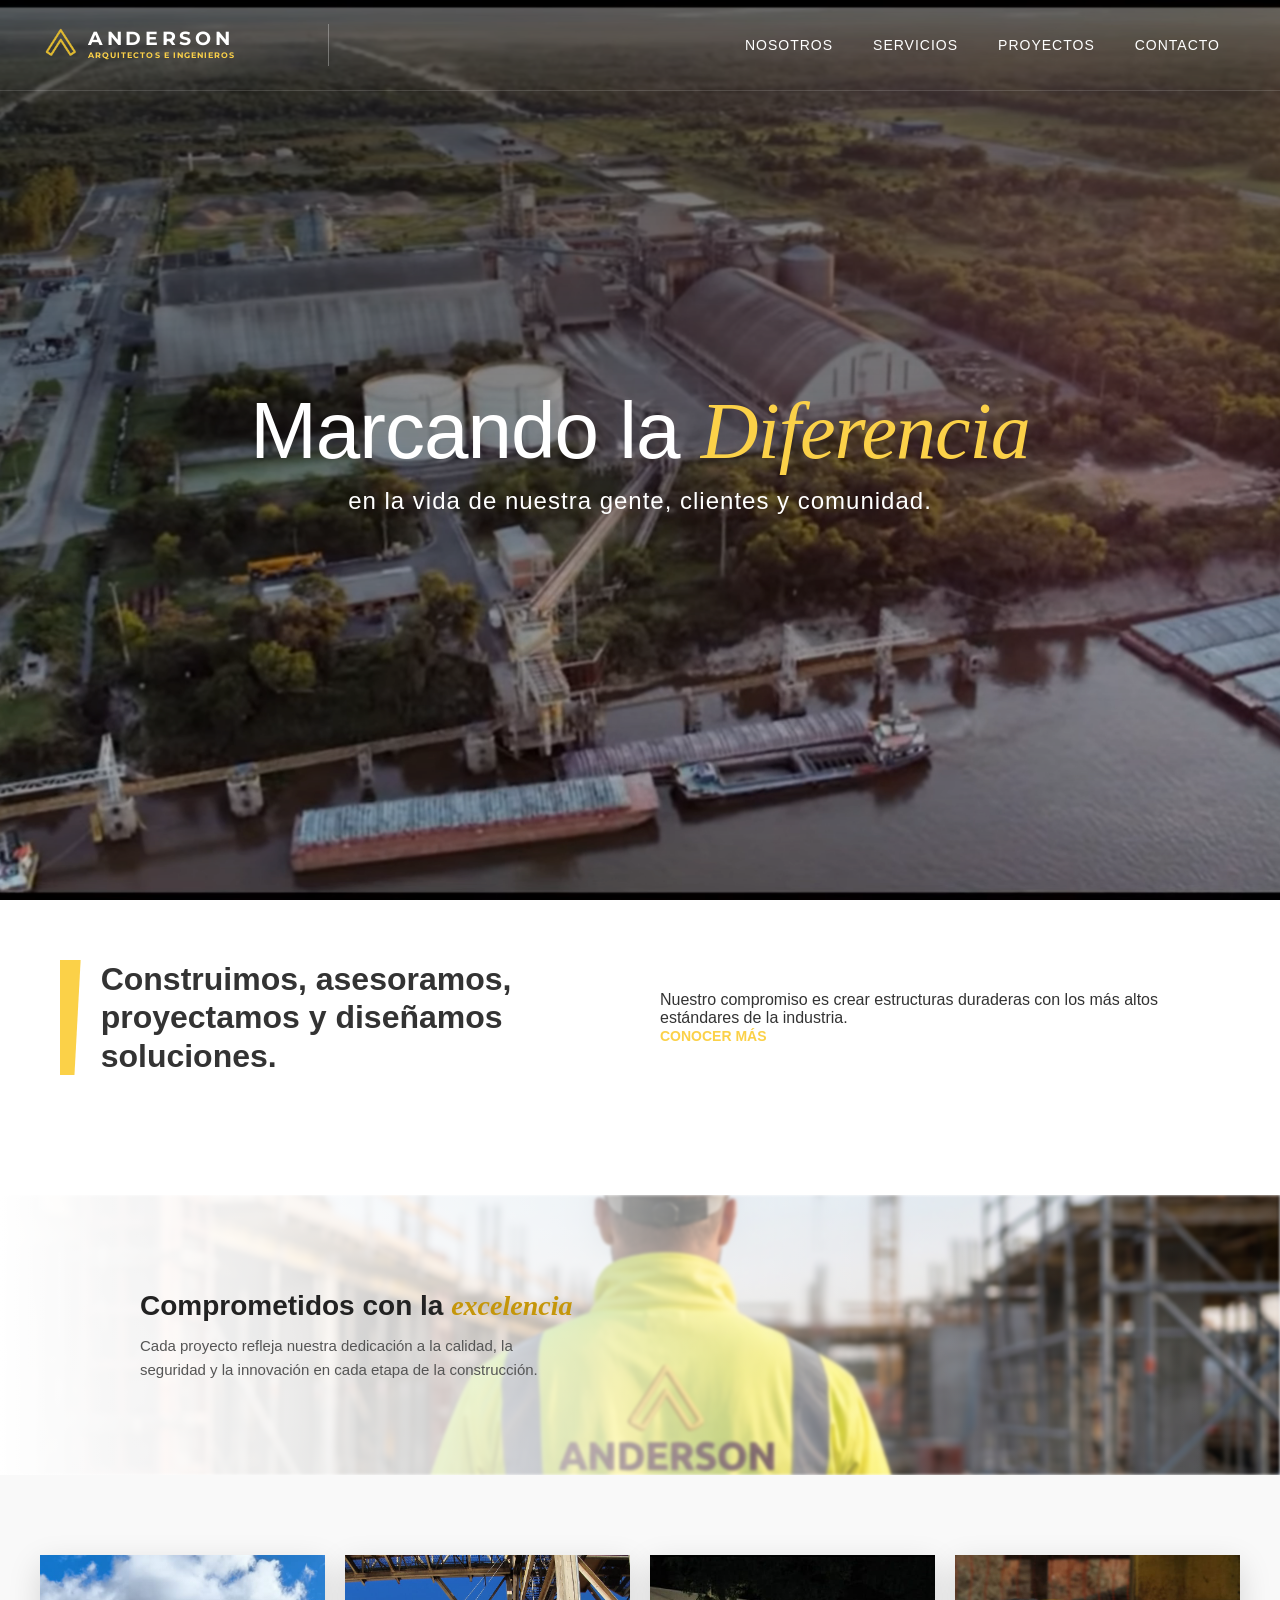
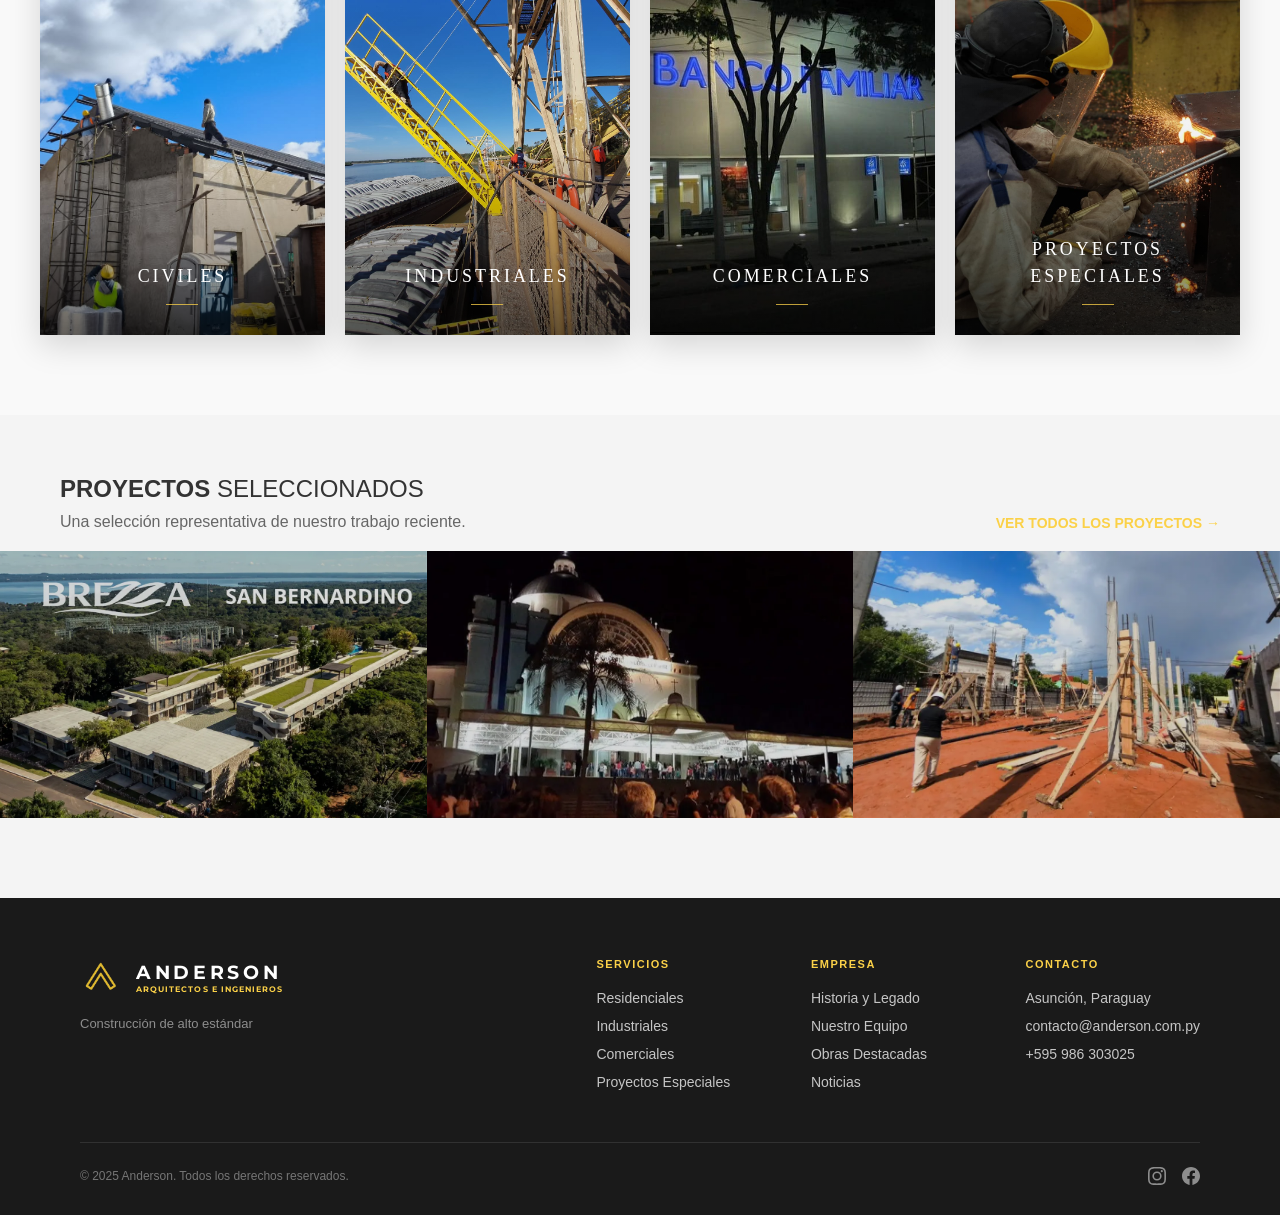
<file: index.html>
<!DOCTYPE html>
<html lang="es">

<head>
    <meta charset="UTF-8">
    <meta name="viewport" content="width=device-width, initial-scale=1.0">
    <title>Anderson - Arquitectos e Ingenieros</title>
    <link rel="icon" type="image/png" href="images/anderon_logo_png.png">
    <link href="https://fonts.googleapis.com/css2?family=Montserrat:wght@400;700&display=swap" rel="stylesheet">
    <link rel="stylesheet" href="styles.css">
</head>

<body class="page-home">

    <!-- EL HEADER Y NAVEGACIÓN -->
    <header id="header" class="header">
        <div class="header-container">

            <!-- Columna del Logo -->
            <div class="header-logo-col">
                <a href="index.html" class="logo-link">
                    <!-- Ícono del logo -->
                    <img src="images/anderon_logo_png.png" alt="Anderson Logo" class="logo-icon">

                    <!-- Logo Blanco (Para el hero oscuro) -->
                    <svg class="light-header" viewBox="0 0 200 40" fill="none" xmlns="http://www.w3.org/2000/svg">
                        <text x="0" y="20" fill="white" font-family="'Montserrat', sans-serif" font-size="18"
                            font-weight="bold" letter-spacing="3.5">ANDERSON</text>
                        <text x="0" y="32" fill="#FBD148" font-family="'Montserrat', sans-serif" font-size="7.5"
                            font-weight="700" letter-spacing="1">ARQUITECTOS E INGENIEROS</text>
                    </svg>

                    <!-- Logo Oscuro (Para cuando se hace scroll) -->
                    <svg class="dark-header" viewBox="0 0 200 40" fill="none" xmlns="http://www.w3.org/2000/svg">
                        <text x="0" y="20" fill="#000000" font-family="'Montserrat', sans-serif" font-size="18"
                            font-weight="bold" letter-spacing="3.5">ANDERSON</text>
                        <text x="0" y="32" fill="#555555" font-family="'Montserrat', sans-serif" font-size="7.5"
                            font-weight="700" letter-spacing="1">ARQUITECTOS E INGENIEROS</text>
                    </svg>
                </a>
            </div>

            <!-- Columna de Navegación -->
            <nav class="header-nav-col">
                <ul class="header-ul">
                    <li class="header-li"><a href="nosotros.html" class="header-link">Nosotros</a></li>
                    <li class="header-li"><a href="servicios-v2.html" class="header-link">Servicios</a></li>
                    <li class="header-li"><a href="proyectos-v2.html" class="header-link">Proyectos</a></li>
                    <li class="header-li"><a href="contacto.html" class="header-link">Contacto</a></li>
                </ul>
            </nav>

        </div>
    </header>

    <!-- EL HERO SECTION -->
    <section class="hero-section">
        <!-- Video de fondo -->
        <video class="hero-video" autoplay muted loop playsinline preload="auto" poster="./images/hero_1.webp">
            <source src="./videos/nuevo_ultimate_video_28-07.webm" type="video/webm">
        </video>
        <div class="hero-overlay"></div>
        <div class="hero-content">
            <h1>Marcando la <span>Diferencia</span></h1>
            <p>en la vida de nuestra gente, clientes y comunidad.</p>
        </div>
    </section>

    <!-- BLOQUE 1: PRESENTACIÓN -->
    <section class="about-section">
        <div class="container">
            <div class="about-top-row">
                <div class="about-left">
                    <div class="accent-mark"></div>
                    <h2>Construimos, asesoramos, proyectamos y diseñamos soluciones.</h2>
                </div>
                <div class="about-right">
                    <p>Nuestro compromiso es crear estructuras duraderas con los más altos estándares de la industria.
                    </p>
                    <a href="nosotros.html" class="cta-link">Conocer más</a>
                </div>
            </div>
        </div>
    </section>

    <!-- BANNER OBRERO -->
    <section class="obrero-banner">
        <div class="obrero-banner-img-wrapper">
            <img src="./images/seccion_obrero.png" alt="Obrero en obra" class="obrero-banner-img">
        </div>
        <div class="obrero-banner-fade"></div>
        <div class="obrero-banner-content">
            <div class="accent-mark"></div>
            <div>
                <h2>Comprometidos con la <span>excelencia</span></h2>
                <p>Cada proyecto refleja nuestra dedicación a la calidad, la seguridad y la innovación en cada etapa de
                    la construcción.</p>
            </div>
        </div>
    </section>

    <!-- BLOQUE 2: TARJETAS RETRATO -->
    <section class="portrait-section">
        <div class="portrait-grid">
            <a href="servicios-v2.html" class="portrait-card">
                <img src="./images/obra_civil_1.jpeg" alt="Obras Civiles" class="portrait-img portrait-img-default">
                <img src="./images/obra_civil.jpg" alt="Obras Civiles hover" class="portrait-img portrait-img-hover">
                <div class="portrait-overlay"></div>
                <div class="portrait-content">
                    <h3 class="portrait-title">Civiles</h3>
                </div>
            </a>
            <a href="servicios-v2.html" class="portrait-card">
                <img src="./images/industrial_uno.jpeg" alt="Industriales" class="portrait-img portrait-img-default">
                <img src="./images/industrial_dos.jpeg" alt="Industriales hover"
                    class="portrait-img portrait-img-hover">
                <div class="portrait-overlay"></div>
                <div class="portrait-content">
                    <h3 class="portrait-title">Industriales</h3>
                </div>
            </a>
            <a href="servicios-v2.html" class="portrait-card">
                <img src="./images/banco_familiar_comercial.jpg" alt="Comerciales"
                    class="portrait-img portrait-img-default">
                <img src="./images/comercial_dos.png" alt="Comerciales hover" class="portrait-img portrait-img-hover">
                <div class="portrait-overlay"></div>
                <div class="portrait-content">
                    <h3 class="portrait-title">Comerciales</h3>
                </div>
            </a>
            <a href="servicios-v2.html" class="portrait-card">
                <img src="./images/obra_ingenieria.jpg" alt="Proyectos Especiales"
                    class="portrait-img portrait-img-default">
                <img src="./images/proyectos-especiales-2.jpeg" alt="Proyectos Especiales hover" class="portrait-img portrait-img-hover">
                <div class="portrait-overlay"></div>
                <div class="portrait-content">
                    <h3 class="portrait-title">Proyectos<br>Especiales</h3>
                </div>
            </a>
        </div>
    </section>


    <!-- BLOQUE 3: OBRAS DESTACADAS -->
    <section class="projects-section">
        <div class="container projects-header">
            <div>
                <h2><strong>PROYECTOS</strong> SELECCIONADOS</h2>
                <p style="margin-top: 10px; color: #666;">Una selección representativa de nuestro trabajo reciente.</p>
            </div>
            <a href="proyectos-v2.html" class="cta-link">Ver todos los proyectos →</a>
        </div>
        <div class="projects-grid">
            <a href="proyectos-v2.html" class="project-box" style="background-image: linear-gradient(rgba(0, 0, 0, 0.15), rgba(0, 0, 0, 0.15)), url('./images/brezza.project.webp'); background-size: cover; background-position: center; display: block;"></a>
            <a href="proyectos-v2.html" class="project-box" style="background-image: linear-gradient(rgba(0, 0, 0, 0.15), rgba(0, 0, 0, 0.15)), url('./images/bunch_of_webps/disenho_de_cubierta_de_explanada_basilica_caacupe.webp'); background-size: cover; background-position: center; display: block;"></a>
            <a href="proyectos-v2.html" class="project-box" style="background-image: linear-gradient(rgba(0, 0, 0, 0.15), rgba(0, 0, 0, 0.15)), url('./images/bunch_of_webps/construccion_capilla_villeta.webp'); background-size: cover; background-position: center; display: block;"></a>
        </div>
    </section>

    <!-- FOOTER -->
    <footer class="footer-section">
        <div class="footer-container">

            <!-- Zona 1: Footer Top -->
            <div class="footer-top">

                <!-- Logo Area -->
                <div class="footer-logo-area">
                    <a href="index.html" class="footer-logo">
                        <!-- Ícono del logo -->
                        <img src="images/anderon_logo_png.png" alt="Anderson Logo" class="logo-icon">
                        <!-- Logo Blanco -->
                        <svg class="light-header" viewBox="0 0 200 40" fill="none" xmlns="http://www.w3.org/2000/svg">
                            <text x="0" y="20" fill="white" font-family="'Montserrat', sans-serif" font-size="18"
                                font-weight="bold" letter-spacing="3.5">ANDERSON</text>
                            <text x="0" y="32" fill="#FBD148" font-family="'Montserrat', sans-serif" font-size="7.5"
                                font-weight="700" letter-spacing="1">ARQUITECTOS E INGENIEROS</text>
                        </svg>
                    </a>
                    <p class="footer-tagline">Construcción de alto estándar</p>
                </div>

                <!-- Columnas -->
                <div class="footer-cols">
                    <div class="footer-col">
                        <h4 class="footer-col-title">Servicios</h4>
                        <a href="servicios-v2.html#sectores" class="footer-col-item">Residenciales</a>
                        <a href="servicios-v2.html#sectores" class="footer-col-item">Industriales</a>
                        <a href="servicios-v2.html#sectores" class="footer-col-item">Comerciales</a>
                        <a href="servicios-v2.html#sectores" class="footer-col-item">Proyectos Especiales</a>
                    </div>
                    <div class="footer-col">
                        <h4 class="footer-col-title">Empresa</h4>
                        <a href="nosotros.html#origen" class="footer-col-item">Historia y Legado</a>
                        <a href="nosotros.html#liderazgo" class="footer-col-item">Nuestro Equipo</a>
                        <a href="proyectos-v2.html" class="footer-col-item">Obras Destacadas</a>
                        <a href="nosotros.html#trayectoria" class="footer-col-item">Noticias</a>
                    </div>
                    <div class="footer-col">
                        <h4 class="footer-col-title">Contacto</h4>
                        <a href="contacto.html" class="footer-col-item">Asunción, Paraguay</a>
                        <a href="contacto.html" class="footer-col-item">contacto@anderson.com.py</a>
                        <a href="contacto.html" class="footer-col-item">+595 986 303025</a>
                    </div>
                </div>

            </div>

            <!-- Zona 2: Línea divisoria -->
            <hr class="footer-divider">

            <!-- Zona 3: Footer Bottom -->
            <div class="footer-bottom">
                <span>© 2025 Anderson. Todos los derechos reservados.</span>
                <div class="footer-social">
                    <!-- Instagram -->
                    <a href="https://www.instagram.com/anderson.arq.ing/" target="_blank" aria-label="Instagram">
                        <svg viewBox="0 0 24 24" xmlns="http://www.w3.org/2000/svg">
                            <path
                                d="M12 2.163c3.204 0 3.584.012 4.85.07 3.252.148 4.771 1.691 4.919 4.919.058 1.265.069 1.645.069 4.849 0 3.205-.012 3.584-.069 4.849-.149 3.225-1.664 4.771-4.919 4.919-1.266.058-1.644.07-4.85.07-3.204 0-3.584-.012-4.849-.07-3.26-.149-4.771-1.699-4.919-4.92-.058-1.265-.07-1.644-.07-4.849 0-3.204.013-3.583.07-4.849.149-3.227 1.664-4.771 4.919-4.919 1.266-.057 1.645-.069 4.849-.069zM12 0C8.741 0 8.333.014 7.053.072 2.695.272.273 2.69.073 7.052.014 8.333 0 8.741 0 12c0 3.259.014 3.668.072 4.948.2 4.358 2.618 6.78 6.98 6.98C8.333 23.986 8.741 24 12 24c3.259 0 3.668-.014 4.948-.072 4.354-.2 6.782-2.618 6.979-6.98.059-1.28.073-1.689.073-4.948 0-3.259-.014-3.667-.072-4.947-.196-4.354-2.617-6.78-6.979-6.98C15.668.014 15.259 0 12 0zm0 5.838a6.162 6.162 0 100 12.324 6.162 6.162 0 000-12.324zM12 16a4 4 0 110-8 4 4 0 010 8zm6.406-11.845a1.44 1.44 0 100 2.881 1.44 1.44 0 000-2.881z" />
                        </svg>
                    </a>
                    <!-- Facebook -->
                    <a href="https://www.facebook.com/andersonarquitectoseingenieros" target="_blank" aria-label="Facebook">
                        <svg viewBox="0 0 24 24" xmlns="http://www.w3.org/2000/svg">
                            <path
                                d="M24 12.073c0-6.627-5.373-12-12-12s-12 5.373-12 12c0 5.99 4.388 10.954 10.125 11.854v-8.385H7.078v-3.47h3.047V9.43c0-3.007 1.792-4.669 4.533-4.669 1.312 0 2.686.235 2.686.235v2.953H15.83c-1.491 0-1.956.925-1.956 1.874v2.25h3.328l-.532 3.47h-2.796v8.385C19.612 23.027 24 18.062 24 12.073z" />
                        </svg>
                    </a>
                </div>
            </div>

        </div>
    </footer>

    <!-- SCRIPT PARA EL EFECTO SCROLL -->
    <script src="script.js"></script>
</body>

</html>
</file>
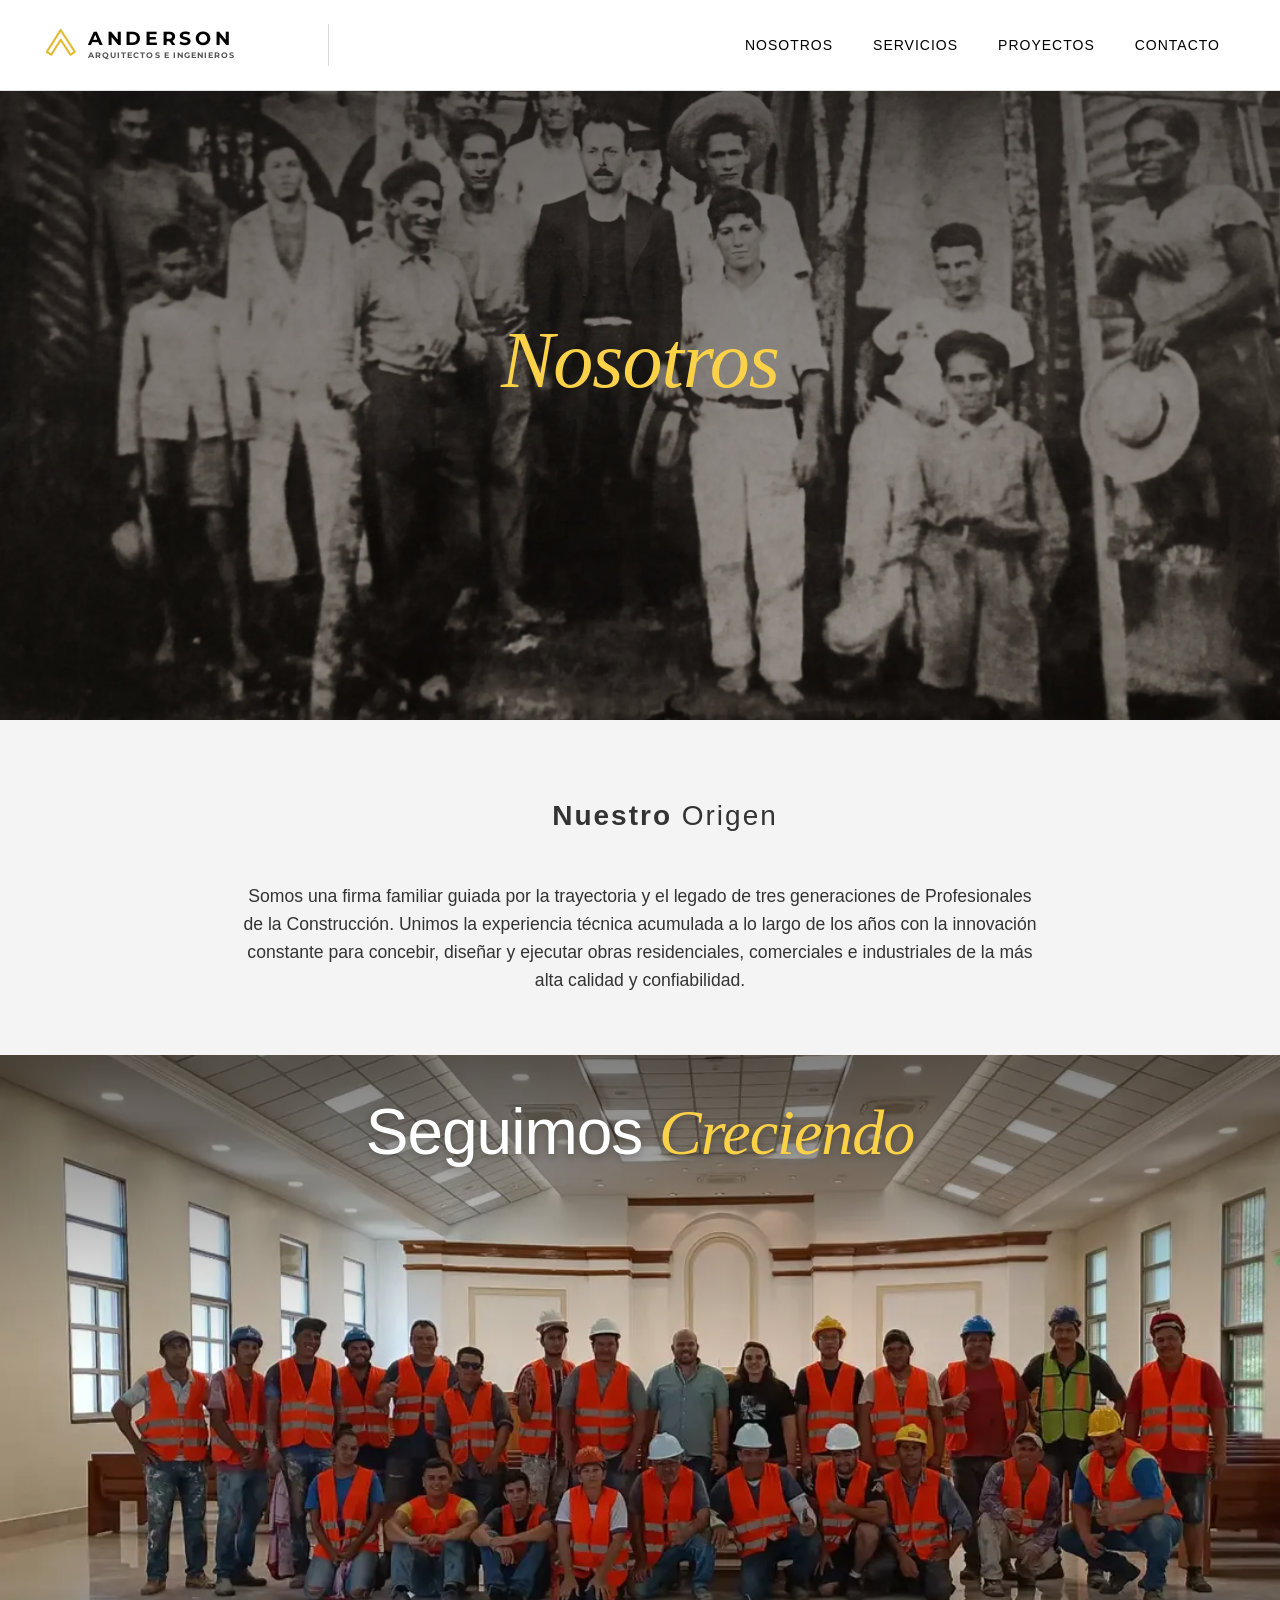
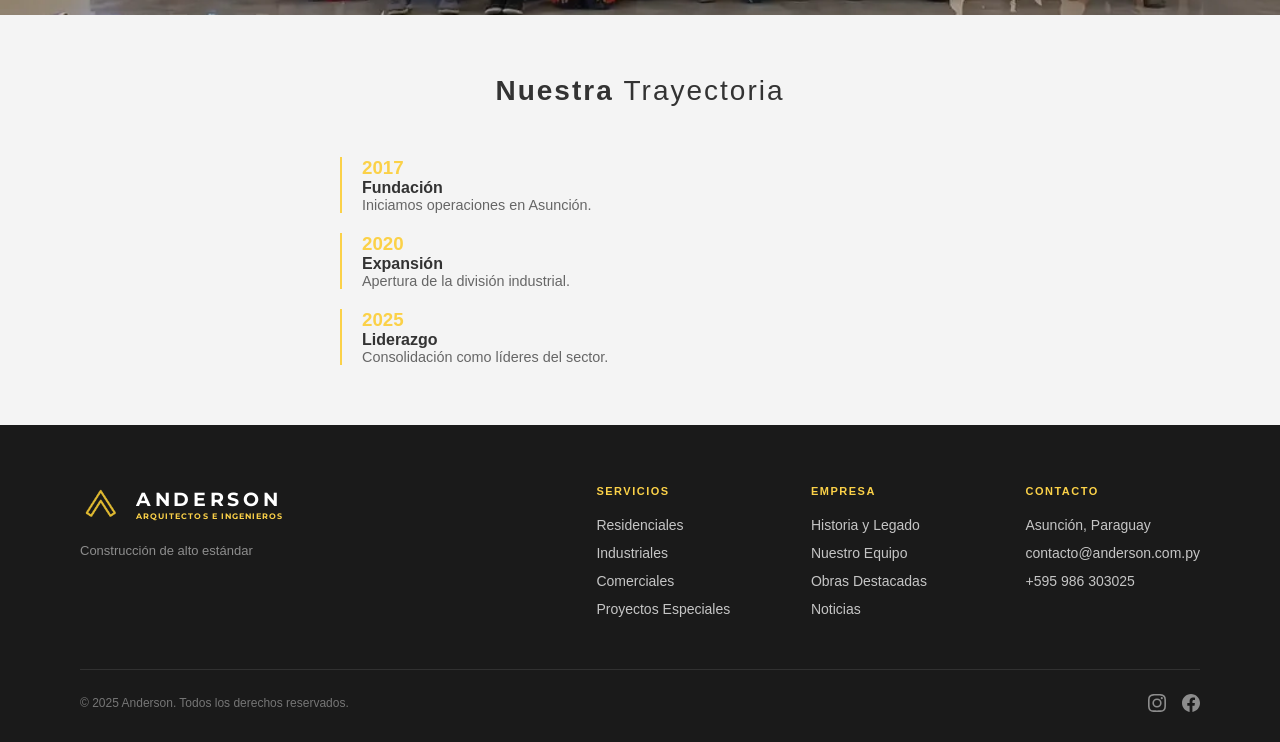
<file: nosotros.html>
<!DOCTYPE html>
<html lang="es">
<head>
    <meta charset="UTF-8">
    <meta name="viewport" content="width=device-width, initial-scale=1.0">
    <title>Nosotros | Anderson</title>
    <link rel="icon" type="image/png" href="images/anderon_logo_png.png">
    <link href="https://fonts.googleapis.com/css2?family=Montserrat:wght@400;700&display=swap" rel="stylesheet">
    <link rel="stylesheet" href="styles.css">
</head>
<body class="page-nosotros">
<header id="header" class="header">
        <div class="header-container">

            <!-- Columna del Logo -->
            <div class="header-logo-col">
                <a href="index.html" class="logo-link">
                    <!-- Ícono del logo -->
                    <img src="images/anderon_logo_png.png" alt="Anderson Logo" class="logo-icon">

                    <!-- Logo Blanco (Para el hero oscuro) -->
                    <svg class="light-header" viewBox="0 0 200 40" fill="none" xmlns="http://www.w3.org/2000/svg">
                        <text x="0" y="20" fill="white" font-family="'Montserrat', sans-serif" font-size="18" font-weight="bold" letter-spacing="3.5">ANDERSON</text>
                        <text x="0" y="32" fill="#FBD148" font-family="'Montserrat', sans-serif" font-size="7.5" font-weight="700" letter-spacing="1">ARQUITECTOS E INGENIEROS</text>
                    </svg>

                    <!-- Logo Oscuro (Para cuando se hace scroll) -->
                    <svg class="dark-header" viewBox="0 0 200 40" fill="none" xmlns="http://www.w3.org/2000/svg">
                        <text x="0" y="20" fill="#000000" font-family="'Montserrat', sans-serif" font-size="18" font-weight="bold" letter-spacing="3.5">ANDERSON</text>
                        <text x="0" y="32" fill="#555555" font-family="'Montserrat', sans-serif" font-size="7.5" font-weight="700" letter-spacing="1">ARQUITECTOS E INGENIEROS</text>
                    </svg>
                </a>
            </div>

            <!-- Columna de Navegación -->
            <nav class="header-nav-col">
                <ul class="header-ul">
                    <li class="header-li"><a href="nosotros.html" class="header-link">Nosotros</a></li>
                    <li class="header-li"><a href="servicios-v2.html" class="header-link">Servicios</a></li>
                    <li class="header-li"><a href="proyectos-v2.html" class="header-link">Proyectos</a></li>
                    <li class="header-li"><a href="contacto.html" class="header-link">Contacto</a></li>
                </ul>
            </nav>

        </div>
    </header>


    <!-- ============ SUBPAGE HERO ============ -->
    <section class="subpage-hero" style="background-image: url('images/nosotros_hero.webp');">
        <div class="hero-overlay"></div>
        <div class="hero-content">
            <h1 class="subpage-hero-title"><span>Nosotros</span></h1>
        </div>
    </section>

    <!-- ============ NOSOTROS PAGE ============ -->
    <section id="origen" class="container" style="padding-top: 80px;">
        <h2 class="section-title"><div class="accent-mark" style="display:inline-block; vertical-align:middle; margin-right:10px;"></div>Nuestro <span>Origen</span></h2>
        <p style="text-align:center; max-width:800px; margin:0 auto; font-size:1.1rem; line-height:1.6;">Somos una firma familiar guiada por la trayectoria y el legado de tres generaciones de Profesionales de la Construcción. Unimos la experiencia técnica acumulada a lo largo de los años con la innovación constante para concebir, diseñar y ejecutar obras residenciales, comerciales e industriales de la más alta calidad y confiabilidad.</p>
    </section>

    <!-- BANNER EQUIPO -->
    <section id="liderazgo" class="crew-banner">
        <img src="./images/anderson_crew.png" alt="Equipo Anderson" class="crew-banner-img">
        <div class="crew-banner-content">
            <h2>Seguimos <span>Creciendo</span></h2>
        </div>
    </section>

    <section id="trayectoria" class="container">
        <h2 class="section-title">Nuestra <span>Trayectoria</span></h2>
        <div class="timeline" style="max-width:600px; margin:0 auto;">
            <div style="border-left: 2px solid #FBD148; padding-left: 20px; margin-bottom: 20px;">
                <h3 style="color:#FBD148;">2017</h3>
                <h4>Fundación</h4>
                <p style="font-size:0.9rem; color:#666;">Iniciamos operaciones en Asunción.</p>
            </div>
            <div style="border-left: 2px solid #FBD148; padding-left: 20px; margin-bottom: 20px;">
                <h3 style="color:#FBD148;">2020</h3>
                <h4>Expansión</h4>
                <p style="font-size:0.9rem; color:#666;">Apertura de la división industrial.</p>
            </div>
            <div style="border-left: 2px solid #FBD148; padding-left: 20px;">
                <h3 style="color:#FBD148;">2025</h3>
                <h4>Liderazgo</h4>
                <p style="font-size:0.9rem; color:#666;">Consolidación como líderes del sector.</p>
            </div>
        </div>
    </section>

<footer class="footer-section">
        <div class="footer-container">

            <!-- Zona 1: Footer Top -->
            <div class="footer-top">

                <!-- Logo Area -->
                <div class="footer-logo-area">
                    <a href="index.html" class="footer-logo">
                        <!-- Ícono del logo -->
                        <img src="images/anderon_logo_png.png" alt="Anderson Logo" class="logo-icon">
                        <!-- Logo Blanco -->
                        <svg class="light-header" viewBox="0 0 200 40" fill="none" xmlns="http://www.w3.org/2000/svg">
                            <text x="0" y="20" fill="white" font-family="'Montserrat', sans-serif" font-size="18" font-weight="bold" letter-spacing="3.5">ANDERSON</text>
                            <text x="0" y="32" fill="#FBD148" font-family="'Montserrat', sans-serif" font-size="7.5" font-weight="700" letter-spacing="1">ARQUITECTOS E INGENIEROS</text>
                        </svg>
                    </a>
                    <p class="footer-tagline">Construcción de alto estándar</p>
                </div>

                <!-- Columnas -->
                <div class="footer-cols">
                    <div class="footer-col">
                        <h4 class="footer-col-title">Servicios</h4>
                        <a href="servicios-v2.html#sectores" class="footer-col-item">Residenciales</a>
                        <a href="servicios-v2.html#sectores" class="footer-col-item">Industriales</a>
                        <a href="servicios-v2.html#sectores" class="footer-col-item">Comerciales</a>
                        <a href="servicios-v2.html#sectores" class="footer-col-item">Proyectos Especiales</a>
                    </div>
                    <div class="footer-col">
                        <h4 class="footer-col-title">Empresa</h4>
                        <a href="nosotros.html#origen" class="footer-col-item">Historia y Legado</a>
                        <a href="nosotros.html#liderazgo" class="footer-col-item">Nuestro Equipo</a>
                        <a href="proyectos-v2.html" class="footer-col-item">Obras Destacadas</a>
                        <a href="nosotros.html#trayectoria" class="footer-col-item">Noticias</a>
                    </div>
                    <div class="footer-col">
                        <h4 class="footer-col-title">Contacto</h4>
                        <a href="contacto.html" class="footer-col-item">Asunción, Paraguay</a>
                        <a href="contacto.html" class="footer-col-item">contacto@anderson.com.py</a>
                        <a href="contacto.html" class="footer-col-item">+595 986 303025</a>
                    </div>
                </div>

            </div>

            <!-- Zona 2: Línea divisoria -->
            <hr class="footer-divider">

            <!-- Zona 3: Footer Bottom -->
            <div class="footer-bottom">
                <span>© 2025 Anderson. Todos los derechos reservados.</span>
                <div class="footer-social">
                    <!-- Instagram -->
                    <a href="https://www.instagram.com/anderson.arq.ing/" target="_blank" aria-label="Instagram">
                        <svg viewBox="0 0 24 24" xmlns="http://www.w3.org/2000/svg">
                            <path d="M12 2.163c3.204 0 3.584.012 4.85.07 3.252.148 4.771 1.691 4.919 4.919.058 1.265.069 1.645.069 4.849 0 3.205-.012 3.584-.069 4.849-.149 3.225-1.664 4.771-4.919 4.919-1.266.058-1.644.07-4.85.07-3.204 0-3.584-.012-4.849-.07-3.26-.149-4.771-1.699-4.919-4.92-.058-1.265-.07-1.644-.07-4.849 0-3.204.013-3.583.07-4.849.149-3.227 1.664-4.771 4.919-4.919 1.266-.057 1.645-.069 4.849-.069zM12 0C8.741 0 8.333.014 7.053.072 2.695.272.273 2.69.073 7.052.014 8.333 0 8.741 0 12c0 3.259.014 3.668.072 4.948.2 4.358 2.618 6.78 6.98 6.98C8.333 23.986 8.741 24 12 24c3.259 0 3.668-.014 4.948-.072 4.354-.2 6.782-2.618 6.979-6.98.059-1.28.073-1.689.073-4.948 0-3.259-.014-3.667-.072-4.947-.196-4.354-2.617-6.78-6.979-6.98C15.668.014 15.259 0 12 0zm0 5.838a6.162 6.162 0 100 12.324 6.162 6.162 0 000-12.324zM12 16a4 4 0 110-8 4 4 0 010 8zm6.406-11.845a1.44 1.44 0 100 2.881 1.44 1.44 0 000-2.881z"/>
                        </svg>
                    </a>
                    <!-- Facebook -->
                    <a href="https://www.facebook.com/andersonarquitectoseingenieros" target="_blank" aria-label="Facebook">
                        <svg viewBox="0 0 24 24" xmlns="http://www.w3.org/2000/svg">
                            <path d="M24 12.073c0-6.627-5.373-12-12-12s-12 5.373-12 12c0 5.99 4.388 10.954 10.125 11.854v-8.385H7.078v-3.47h3.047V9.43c0-3.007 1.792-4.669 4.533-4.669 1.312 0 2.686.235 2.686.235v2.953H15.83c-1.491 0-1.956.925-1.956 1.874v2.25h3.328l-.532 3.47h-2.796v8.385C19.612 23.027 24 18.062 24 12.073z"/>
                        </svg>
                    </a>
                </div>
            </div>

        </div>
    </footer>
<script src="script.js"></script>
</body>
</html>
</file>
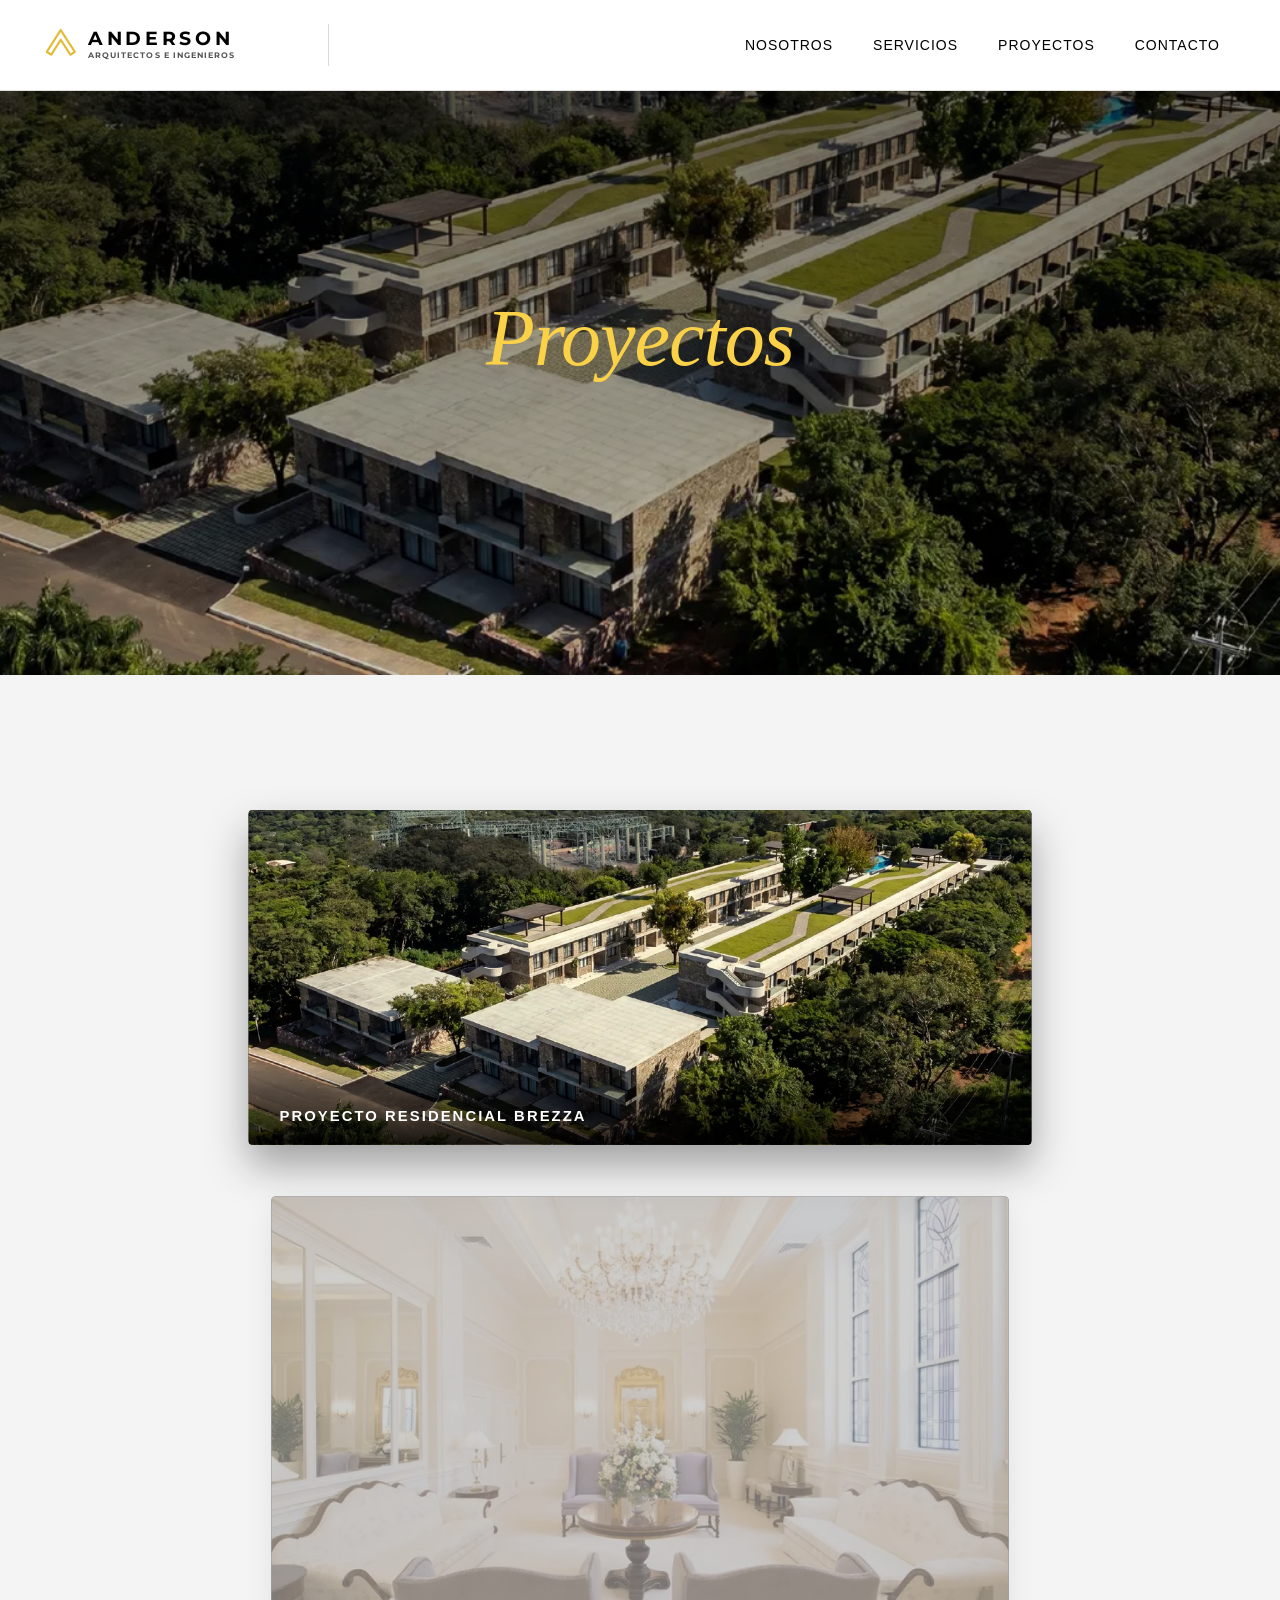
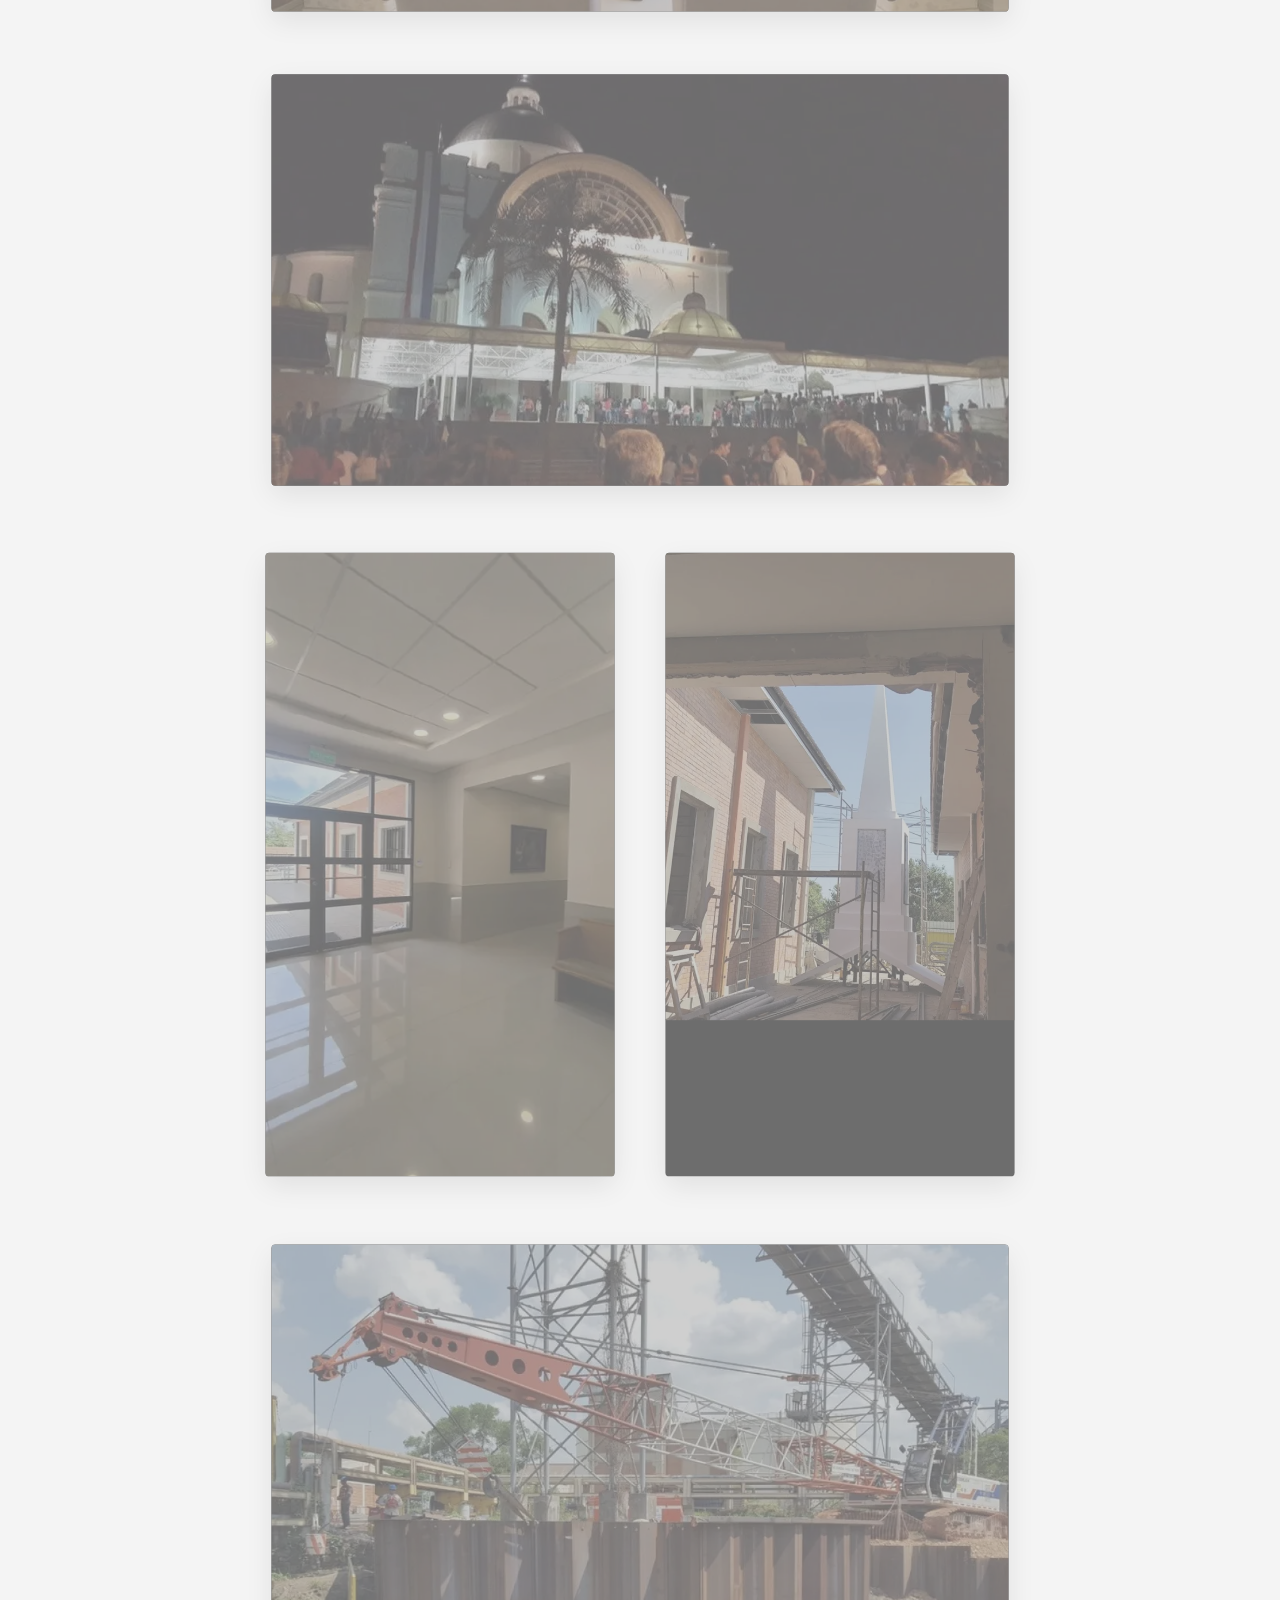
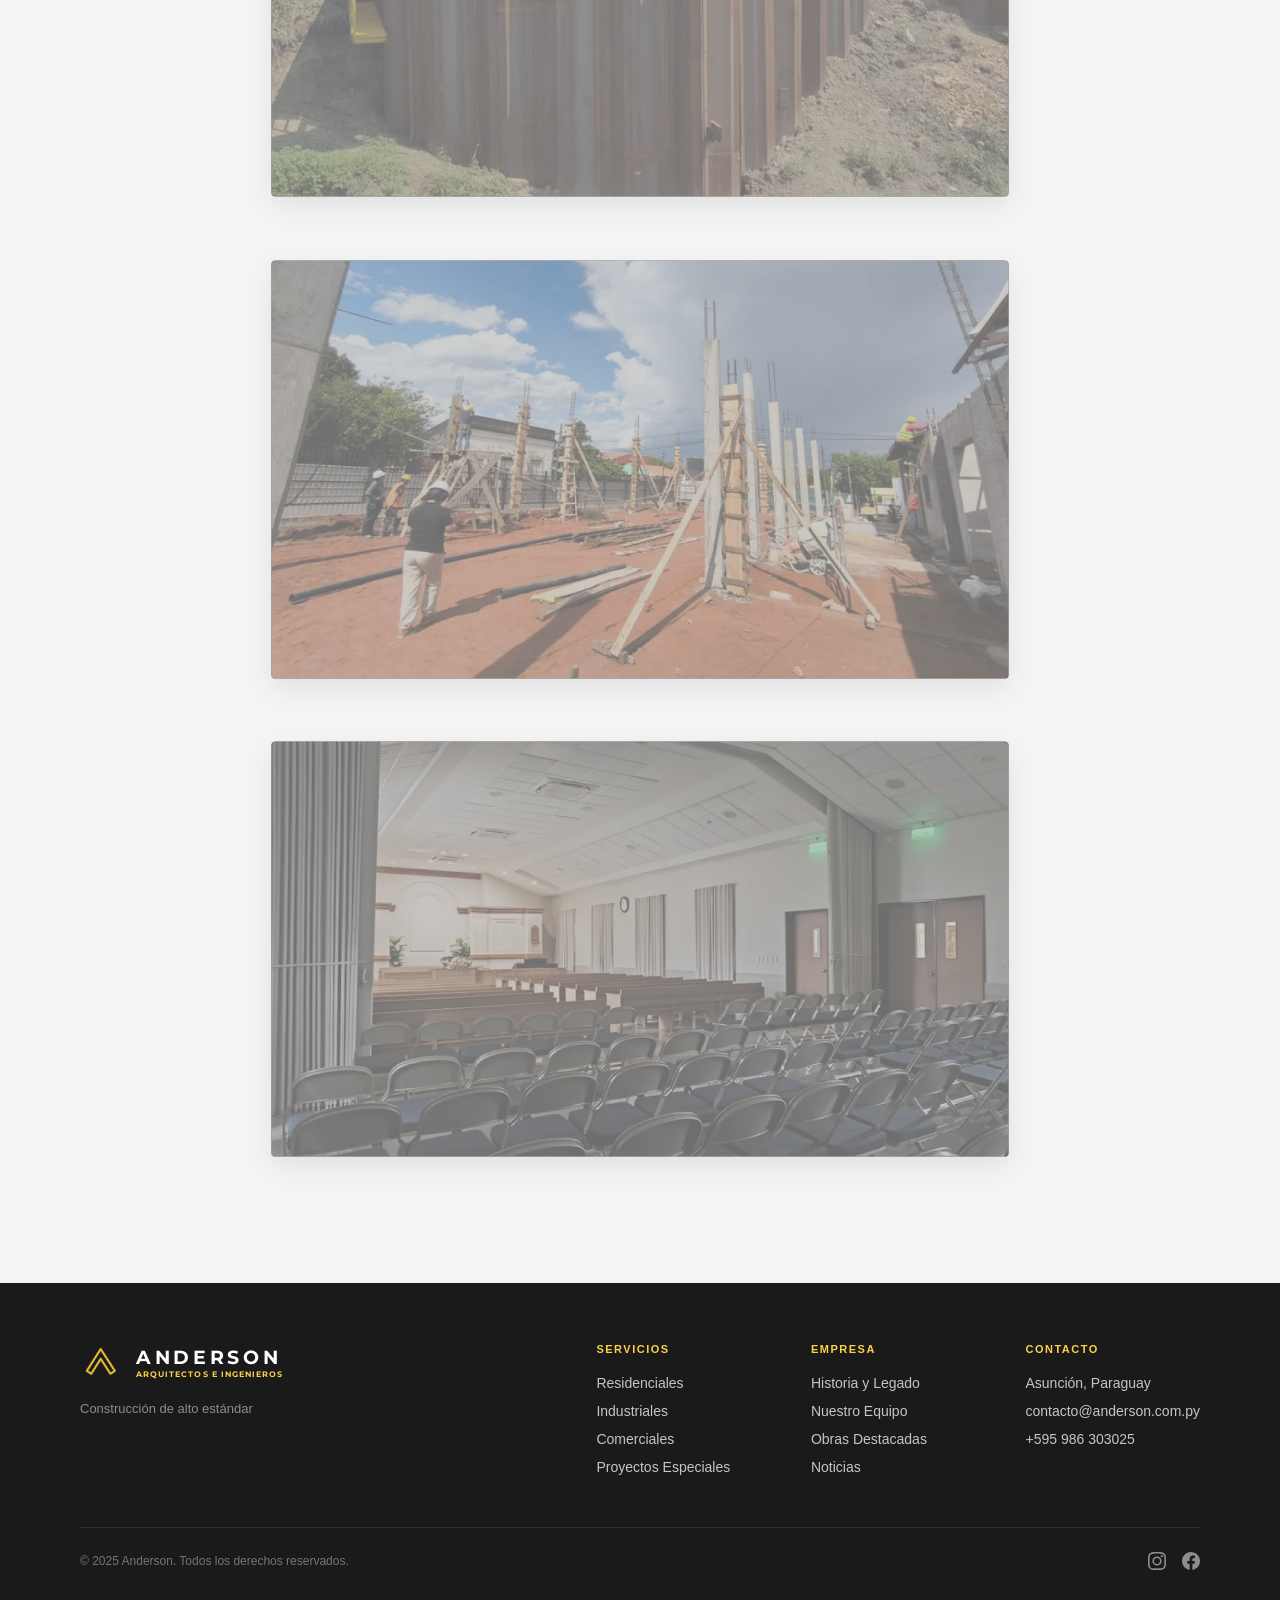
<file: proyectos-v2.html>
<!DOCTYPE html>
<html lang="es">
<head>
    <meta charset="UTF-8">
    <meta name="viewport" content="width=device-width, initial-scale=1.0">
    <title>Proyectos | Anderson</title>
    <link rel="icon" type="image/png" href="images/anderon_logo_png.png">
    <link href="https://fonts.googleapis.com/css2?family=Montserrat:wght@400;700&display=swap" rel="stylesheet">
    <link rel="stylesheet" href="styles.css">
</head>
<body class="page-proyectos-v2">
<header id="header" class="header">
        <div class="header-container">

            <!-- Columna del Logo -->
            <div class="header-logo-col">
                <a href="index.html" class="logo-link">
                    <!-- Ícono del logo -->
                    <img src="images/anderon_logo_png.png" alt="Anderson Logo" class="logo-icon">

                    <!-- Logo Blanco (Para el hero oscuro) -->
                    <svg class="light-header" viewBox="0 0 200 40" fill="none" xmlns="http://www.w3.org/2000/svg">
                        <text x="0" y="20" fill="white" font-family="'Montserrat', sans-serif" font-size="18" font-weight="bold" letter-spacing="3.5">ANDERSON</text>
                        <text x="0" y="32" fill="#FBD148" font-family="'Montserrat', sans-serif" font-size="7.5" font-weight="700" letter-spacing="1">ARQUITECTOS E INGENIEROS</text>
                    </svg>

                    <!-- Logo Oscuro (Para cuando se hace scroll) -->
                    <svg class="dark-header" viewBox="0 0 200 40" fill="none" xmlns="http://www.w3.org/2000/svg">
                        <text x="0" y="20" fill="#000000" font-family="'Montserrat', sans-serif" font-size="18" font-weight="bold" letter-spacing="3.5">ANDERSON</text>
                        <text x="0" y="32" fill="#555555" font-family="'Montserrat', sans-serif" font-size="7.5" font-weight="700" letter-spacing="1">ARQUITECTOS E INGENIEROS</text>
                    </svg>
                </a>
            </div>

            <!-- Columna de Navegación -->
            <nav class="header-nav-col">
                <ul class="header-ul">
                    <li class="header-li"><a href="nosotros.html" class="header-link">Nosotros</a></li>
                    <li class="header-li"><a href="servicios-v2.html" class="header-link">Servicios</a></li>
                    <li class="header-li"><a href="proyectos-v2.html" class="header-link header-active">Proyectos</a></li>
                    <li class="header-li"><a href="contacto.html" class="header-link">Contacto</a></li>
                </ul>
            </nav>

        </div>
    </header>


    <!-- ============ SUBPAGE HERO ============ -->
    <section class="subpage-hero" style="background-image: url('./images/bunch_of_webps/brezza_hero_projects.webp');">
        <div class="hero-overlay"></div>
        <div class="hero-content">
            <h1 class="subpage-hero-title"><span>Proyectos</span></h1>
        </div>
    </section>

    <!-- ============ GALLERY SECTION ============ -->
    <section class="container" style="padding-top: 80px;">
        <div class="gallery-container">
            <!-- Item 1 -->
            <div class="gallery-item">
                <img src="./images/bunch_of_webps/brezza_hero_projects.webp" alt="Proyecto Residencial Brezza">
                <div class="gallery-caption">Proyecto Residencial Brezza</div>
            </div>

            <!-- Item 2 -->
            <div class="gallery-item">
                <img src="./images/bunch_of_webps/templo__asuncion_interiores.webp" alt="Interiores de Templo — Asunción">
                <div class="gallery-caption">Interiores de Templo — Asunción</div>
            </div>

            <!-- Item 3 -->
            <div class="gallery-item">
                <img src="./images/bunch_of_webps/disenho_de_cubierta_de_explanada_basilica_caacupe.webp" alt="Diseño de Cubierta de Explanada — Basílica de Caacupé">
                <div class="gallery-caption">Diseño de Cubierta de Explanada — Basílica de Caacupé</div>
            </div>

            <!-- Row: Portraits Pair -->
            <div class="gallery-pair-row">
                <div class="gallery-item">
                    <img src="./images/bunch_of_webps/capilla_construccion_hernandariaas.webp" alt="Construcción de Capilla — Hernandarias">
                    <div class="gallery-caption">Construcción de Capilla — Hernandarias</div>
                </div>
                <div class="gallery-item">
                    <img src="./images/bunch_of_webps/fabricacion_montaje_de_torre_simbolo.webp" alt="Montaje de Torre Símbolo">
                    <div class="gallery-caption">Montaje de Torre Símbolo</div>
                </div>
            </div>

            <!-- Item 4 -->
            <div class="gallery-item">
                <img src="./images/bunch_of_webps/tablestacado_para_proteccion_de_torre_cliente_adm_villeta.webp" alt="Tablestacado para Protección de Torre — ADM Villeta">
                <div class="gallery-caption">Tablestacado para Protección de Torre — ADM Villeta</div>
            </div>

            <!-- Item 5 -->
            <div class="gallery-item">
                <img src="./images/bunch_of_webps/construccion_capilla_villeta.webp" alt="Construcción de Capilla — Villeta">
                <div class="gallery-caption">Construcción de Capilla — Villeta</div>
            </div>

            <!-- Item 6 -->
            <div class="gallery-item">
                <img src="./images/bunch_of_webps/capilla_construccion_ampliacion_villeta.webp" alt="Ampliación de Capilla — Villeta">
                <div class="gallery-caption">Ampliación de Capilla — Villeta</div>
            </div>
        </div>
    </section>


<footer class="footer-section">
        <div class="footer-container">

            <!-- Zona 1: Footer Top -->
            <div class="footer-top">

                <!-- Logo Area -->
                <div class="footer-logo-area">
                    <a href="index.html" class="footer-logo">
                        <!-- Ícono del logo -->
                        <img src="images/anderon_logo_png.png" alt="Anderson Logo" class="logo-icon">
                        <!-- Logo Blanco -->
                        <svg class="light-header" viewBox="0 0 200 40" fill="none" xmlns="http://www.w3.org/2000/svg">
                            <text x="0" y="20" fill="white" font-family="'Montserrat', sans-serif" font-size="18" font-weight="bold" letter-spacing="3.5">ANDERSON</text>
                            <text x="0" y="32" fill="#FBD148" font-family="'Montserrat', sans-serif" font-size="7.5" font-weight="700" letter-spacing="1">ARQUITECTOS E INGENIEROS</text>
                        </svg>
                    </a>
                    <p class="footer-tagline">Construcción de alto estándar</p>
                </div>

                <!-- Columnas -->
                <div class="footer-cols">
                    <div class="footer-col">
                        <h4 class="footer-col-title">Servicios</h4>
                        <a href="servicios-v2.html#sectores" class="footer-col-item">Residenciales</a>
                        <a href="servicios-v2.html#sectores" class="footer-col-item">Industriales</a>
                        <a href="servicios-v2.html#sectores" class="footer-col-item">Comerciales</a>
                        <a href="servicios-v2.html#sectores" class="footer-col-item">Proyectos Especiales</a>
                    </div>
                    <div class="footer-col">
                        <h4 class="footer-col-title">Empresa</h4>
                        <a href="nosotros.html#origen" class="footer-col-item">Historia y Legado</a>
                        <a href="nosotros.html#liderazgo" class="footer-col-item">Nuestro Equipo</a>
                        <a href="proyectos-v2.html" class="footer-col-item">Obras Destacadas</a>
                        <a href="nosotros.html#trayectoria" class="footer-col-item">Noticias</a>
                    </div>
                    <div class="footer-col">
                        <h4 class="footer-col-title">Contacto</h4>
                        <a href="contacto.html" class="footer-col-item">Asunción, Paraguay</a>
                        <a href="contacto.html" class="footer-col-item">contacto@anderson.com.py</a>
                        <a href="contacto.html" class="footer-col-item">+595 986 303025</a>
                    </div>
                </div>

            </div>

            <!-- Zona 2: Línea divisoria -->
            <hr class="footer-divider">

            <!-- Zona 3: Footer Bottom -->
            <div class="footer-bottom">
                <span>© 2025 Anderson. Todos los derechos reservados.</span>
                <div class="footer-social">
                    <!-- Instagram -->
                    <a href="https://www.instagram.com/anderson.arq.ing/" target="_blank" aria-label="Instagram">
                        <svg viewBox="0 0 24 24" xmlns="http://www.w3.org/2000/svg">
                            <path d="M12 2.163c3.204 0 3.584.012 4.85.07 3.252.148 4.771 1.691 4.919 4.919.058 1.265.069 1.645.069 4.849 0 3.205-.012 3.584-.069 4.849-.149 3.225-1.664 4.771-4.919 4.919-1.266.058-1.644.07-4.85.07-3.204 0-3.584-.012-4.849-.07-3.26-.149-4.771-1.699-4.919-4.92-.058-1.265-.07-1.644-.07-4.849 0-3.204.013-3.583.07-4.849.149-3.227 1.664-4.771 4.919-4.919 1.266-.057 1.645-.069 4.849-.069zM12 0C8.741 0 8.333.014 7.053.072 2.695.272.273 2.69.073 7.052.014 8.333 0 8.741 0 12c0 3.259.014 3.668.072 4.948.2 4.358 2.618 6.78 6.98 6.98C8.333 23.986 8.741 24 12 24c3.259 0 3.668-.014 4.948-.072 4.354-.2 6.782-2.618 6.979-6.98.059-1.28.073-1.689.073-4.948 0-3.259-.014-3.667-.072-4.947-.196-4.354-2.617-6.78-6.979-6.98C15.668.014 15.259 0 12 0zm0 5.838a6.162 6.162 0 100 12.324 6.162 6.162 0 000-12.324zM12 16a4 4 0 110-8 4 4 0 010 8zm6.406-11.845a1.44 1.44 0 100 2.881 1.44 1.44 0 000-2.881z"/>
                        </svg>
                    </a>
                    <!-- Facebook -->
                    <a href="https://www.facebook.com/andersonarquitectoseingenieros" target="_blank" aria-label="Facebook">
                        <svg viewBox="0 0 24 24" xmlns="http://www.w3.org/2000/svg">
                            <path d="M24 12.073c0-6.627-5.373-12-12-12s-12 5.373-12 12c0 5.99 4.388 10.954 10.125 11.854v-8.385H7.078v-3.47h3.047V9.43c0-3.007 1.792-4.669 4.533-4.669 1.312 0 2.686.235 2.686.235v2.953H15.83c-1.491 0-1.956.925-1.956 1.874v2.25h3.328l-.532 3.47h-2.796v8.385C19.612 23.027 24 18.062 24 12.073z"/>
                        </svg>
                    </a>
                </div>
            </div>

        </div>
    </footer>
<script src="script.js"></script>
</body>
</html>
</file>
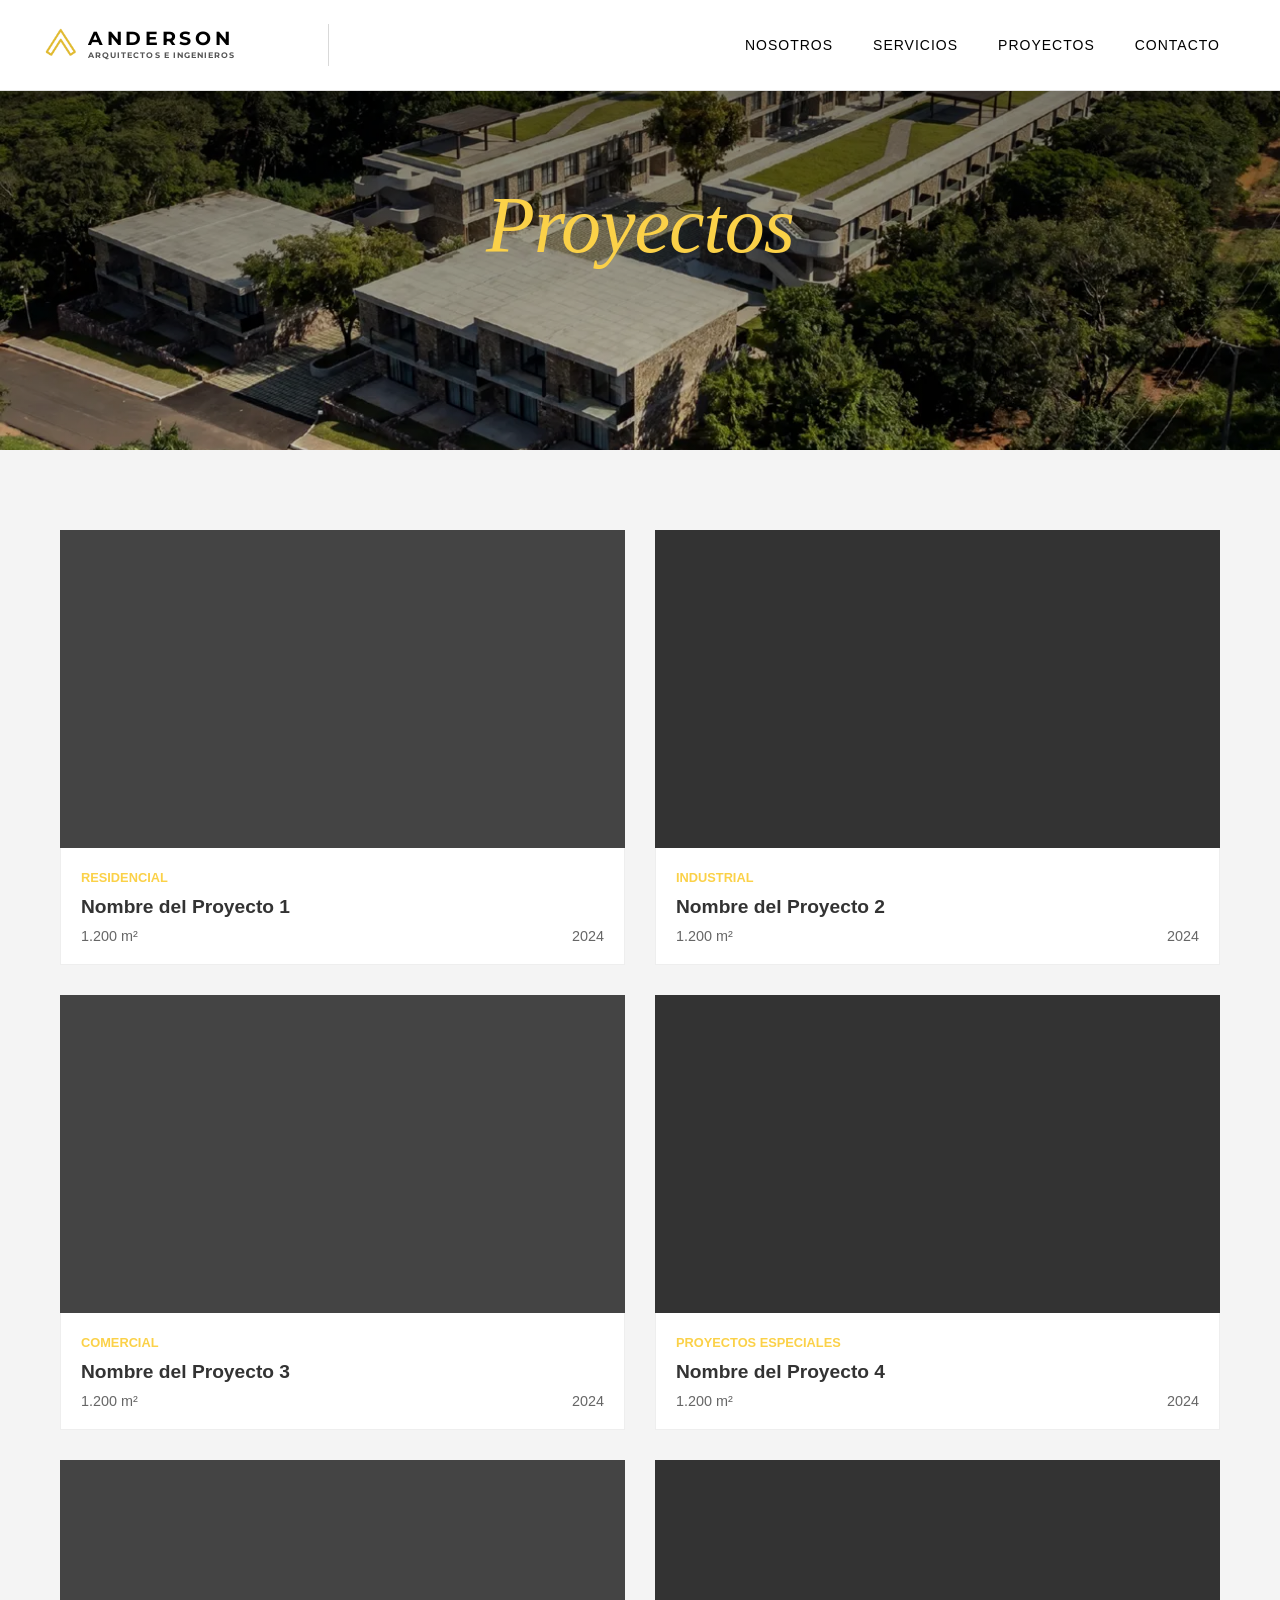
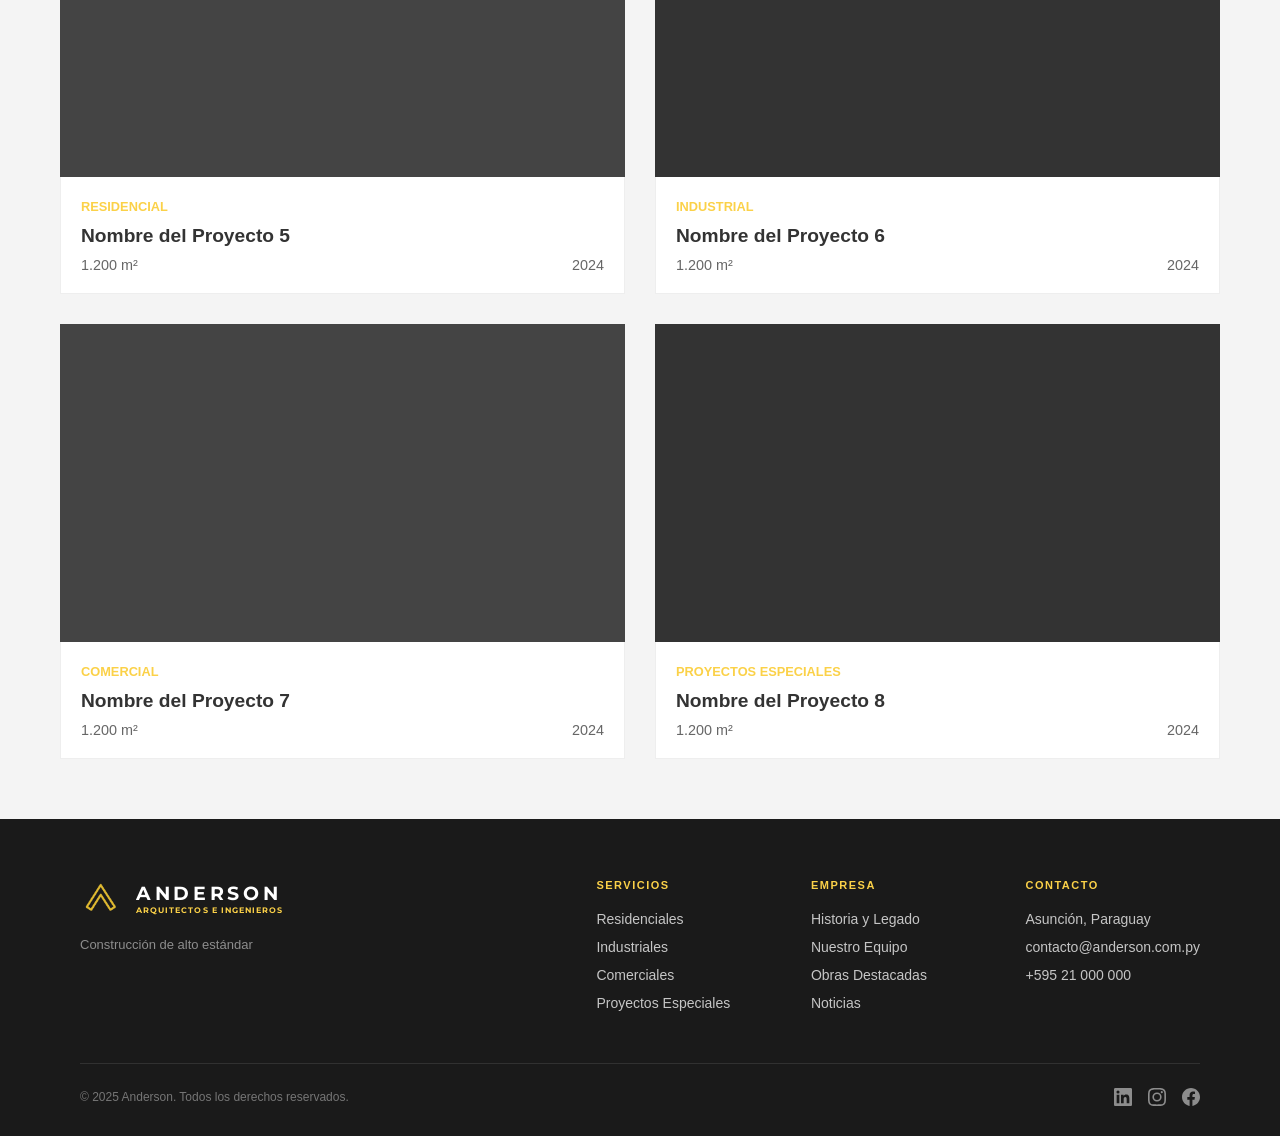
<file: proyectos.html>
<!DOCTYPE html>
<html lang="es">
<head>
    <meta charset="UTF-8">
    <meta name="viewport" content="width=device-width, initial-scale=1.0">
    <title>Proyectos | Anderson</title>
    <link rel="icon" type="image/png" href="images/anderon_logo_png.png">
    <link href="https://fonts.googleapis.com/css2?family=Montserrat:wght@400;700&display=swap" rel="stylesheet">
    <link rel="stylesheet" href="styles.css">
</head>
<body class="page-proyectos">
<header id="header" class="header">
        <div class="header-container">

            <!-- Columna del Logo -->
            <div class="header-logo-col">
                <a href="index.html" class="logo-link">
                    <!-- Ícono del logo -->
                    <img src="images/anderon_logo_png.png" alt="Anderson Logo" class="logo-icon">

                    <!-- Logo Blanco (Para el hero oscuro) -->
                    <svg class="light-header" viewBox="0 0 200 40" fill="none" xmlns="http://www.w3.org/2000/svg">
                        <text x="0" y="20" fill="white" font-family="'Montserrat', sans-serif" font-size="18" font-weight="bold" letter-spacing="3.5">ANDERSON</text>
                        <text x="0" y="32" fill="#FBD148" font-family="'Montserrat', sans-serif" font-size="7.5" font-weight="700" letter-spacing="1">ARQUITECTOS E INGENIEROS</text>
                    </svg>

                    <!-- Logo Oscuro (Para cuando se hace scroll) -->
                    <svg class="dark-header" viewBox="0 0 200 40" fill="none" xmlns="http://www.w3.org/2000/svg">
                        <text x="0" y="20" fill="#000000" font-family="'Montserrat', sans-serif" font-size="18" font-weight="bold" letter-spacing="3.5">ANDERSON</text>
                        <text x="0" y="32" fill="#555555" font-family="'Montserrat', sans-serif" font-size="7.5" font-weight="700" letter-spacing="1">ARQUITECTOS E INGENIEROS</text>
                    </svg>
                </a>
            </div>

            <!-- Columna de Navegación -->
            <nav class="header-nav-col">
                <ul class="header-ul">
                    <li class="header-li"><a href="nosotros.html" class="header-link">Nosotros</a></li>
                    <li class="header-li"><a href="servicios-v2.html" class="header-link">Servicios</a></li>
                    <li class="header-li"><a href="proyectos.html" class="header-link">Proyectos</a></li>
                    <li class="header-li"><a href="contacto.html" class="header-link">Contacto</a></li>
                </ul>
            </nav>

        </div>
    </header>


    <!-- ============ SUBPAGE HERO ============ -->
    <section class="subpage-hero" style="background-image: url('./images/brezza_hero_projects.webp');">
        <!-- TODO: replace with real asset -->
        <div class="hero-overlay"></div>
        <div class="hero-content">
            <h1 class="subpage-hero-title"><span>Proyectos</span></h1>
        </div>
    </section>

    <!-- ============ PROYECTOS PAGE ============ -->
    <section id="proyectos-grid" class="container" style="padding-top: 80px;">
        <div class="proyectos-grid-layout">
            
        <article class="project-card">
          <div class="project-card-image" style="background-color: #444;"><!-- TODO: replace with real asset --></div>
          <div class="project-card-body">
            <span class="project-card-sector">Residencial</span>
            <h3 class="project-card-title">Nombre del Proyecto 1</h3>
            <div class="project-card-specs">
              <span>1.200 m²</span>
              <span>2024</span>
            </div>
          </div>
        </article>
        <article class="project-card">
          <div class="project-card-image" style="background-color: #333;"><!-- TODO: replace with real asset --></div>
          <div class="project-card-body">
            <span class="project-card-sector">Industrial</span>
            <h3 class="project-card-title">Nombre del Proyecto 2</h3>
            <div class="project-card-specs">
              <span>1.200 m²</span>
              <span>2024</span>
            </div>
          </div>
        </article>
        <article class="project-card">
          <div class="project-card-image" style="background-color: #444;"><!-- TODO: replace with real asset --></div>
          <div class="project-card-body">
            <span class="project-card-sector">Comercial</span>
            <h3 class="project-card-title">Nombre del Proyecto 3</h3>
            <div class="project-card-specs">
              <span>1.200 m²</span>
              <span>2024</span>
            </div>
          </div>
        </article>
        <article class="project-card">
          <div class="project-card-image" style="background-color: #333;"><!-- TODO: replace with real asset --></div>
          <div class="project-card-body">
            <span class="project-card-sector">Proyectos Especiales</span>
            <h3 class="project-card-title">Nombre del Proyecto 4</h3>
            <div class="project-card-specs">
              <span>1.200 m²</span>
              <span>2024</span>
            </div>
          </div>
        </article>
        <article class="project-card">
          <div class="project-card-image" style="background-color: #444;"><!-- TODO: replace with real asset --></div>
          <div class="project-card-body">
            <span class="project-card-sector">Residencial</span>
            <h3 class="project-card-title">Nombre del Proyecto 5</h3>
            <div class="project-card-specs">
              <span>1.200 m²</span>
              <span>2024</span>
            </div>
          </div>
        </article>
        <article class="project-card">
          <div class="project-card-image" style="background-color: #333;"><!-- TODO: replace with real asset --></div>
          <div class="project-card-body">
            <span class="project-card-sector">Industrial</span>
            <h3 class="project-card-title">Nombre del Proyecto 6</h3>
            <div class="project-card-specs">
              <span>1.200 m²</span>
              <span>2024</span>
            </div>
          </div>
        </article>
        <article class="project-card">
          <div class="project-card-image" style="background-color: #444;"><!-- TODO: replace with real asset --></div>
          <div class="project-card-body">
            <span class="project-card-sector">Comercial</span>
            <h3 class="project-card-title">Nombre del Proyecto 7</h3>
            <div class="project-card-specs">
              <span>1.200 m²</span>
              <span>2024</span>
            </div>
          </div>
        </article>
        <article class="project-card">
          <div class="project-card-image" style="background-color: #333;"><!-- TODO: replace with real asset --></div>
          <div class="project-card-body">
            <span class="project-card-sector">Proyectos Especiales</span>
            <h3 class="project-card-title">Nombre del Proyecto 8</h3>
            <div class="project-card-specs">
              <span>1.200 m²</span>
              <span>2024</span>
            </div>
          </div>
        </article>
        </div>
    </section>


<footer class="footer-section">
        <div class="footer-container">

            <!-- Zona 1: Footer Top -->
            <div class="footer-top">

                <!-- Logo Area -->
                <div class="footer-logo-area">
                    <a href="index.html" class="footer-logo">
                        <!-- Ícono del logo -->
                        <img src="images/anderon_logo_png.png" alt="Anderson Logo" class="logo-icon">
                        <!-- Logo Blanco -->
                        <svg class="light-header" viewBox="0 0 200 40" fill="none" xmlns="http://www.w3.org/2000/svg">
                            <text x="0" y="20" fill="white" font-family="'Montserrat', sans-serif" font-size="18" font-weight="bold" letter-spacing="3.5">ANDERSON</text>
                            <text x="0" y="32" fill="#FBD148" font-family="'Montserrat', sans-serif" font-size="7.5" font-weight="700" letter-spacing="1">ARQUITECTOS E INGENIEROS</text>
                        </svg>
                    </a>
                    <p class="footer-tagline">Construcción de alto estándar</p>
                </div>

                <!-- Columnas -->
                <div class="footer-cols">
                    <div class="footer-col">
                        <h4 class="footer-col-title">Servicios</h4>
                        <a href="servicios-v2.html#sectores" class="footer-col-item">Residenciales</a>
                        <a href="servicios-v2.html#sectores" class="footer-col-item">Industriales</a>
                        <a href="servicios-v2.html#sectores" class="footer-col-item">Comerciales</a>
                        <a href="servicios-v2.html#sectores" class="footer-col-item">Proyectos Especiales</a>
                    </div>
                    <div class="footer-col">
                        <h4 class="footer-col-title">Empresa</h4>
                        <a href="nosotros.html#origen" class="footer-col-item">Historia y Legado</a>
                        <a href="nosotros.html#liderazgo" class="footer-col-item">Nuestro Equipo</a>
                        <a href="nosotros.html#valores" class="footer-col-item">Obras Destacadas</a>
                        <a href="nosotros.html#trayectoria" class="footer-col-item">Noticias</a>
                    </div>
                    <div class="footer-col">
                        <h4 class="footer-col-title">Contacto</h4>
                        <a href="contacto.html" class="footer-col-item">Asunción, Paraguay</a>
                        <a href="contacto.html" class="footer-col-item">contacto@anderson.com.py</a>
                        <a href="contacto.html" class="footer-col-item">+595 21 000 000</a>
                    </div>
                </div>

            </div>

            <!-- Zona 2: Línea divisoria -->
            <hr class="footer-divider">

            <!-- Zona 3: Footer Bottom -->
            <div class="footer-bottom">
                <span>© 2025 Anderson. Todos los derechos reservados.</span>
                <div class="footer-social">
                    <!-- LinkedIn -->
                    <a href="#" aria-label="LinkedIn">
                        <svg viewBox="0 0 24 24" xmlns="http://www.w3.org/2000/svg">
                            <path d="M20.447 20.452h-3.554v-5.569c0-1.328-.027-3.037-1.852-3.037-1.853 0-2.136 1.445-2.136 2.939v5.667H9.351V9h3.414v1.561h.046c.477-.9 1.637-1.85 3.37-1.85 3.601 0 4.267 2.37 4.267 5.455v6.286zM5.337 7.433a2.062 2.062 0 01-2.063-2.065 2.064 2.064 0 112.063 2.065zm1.782 13.019H3.555V9h3.564v11.452zM22.225 0H1.771C.792 0 0 .774 0 1.729v20.542C0 23.227.792 24 1.771 24h20.451C23.2 24 24 23.227 24 22.271V1.729C24 .774 23.2 0 22.222 0h.003z"/>
                        </svg>
                    </a>
                    <!-- Instagram -->
                    <a href="#" aria-label="Instagram">
                        <svg viewBox="0 0 24 24" xmlns="http://www.w3.org/2000/svg">
                            <path d="M12 2.163c3.204 0 3.584.012 4.85.07 3.252.148 4.771 1.691 4.919 4.919.058 1.265.069 1.645.069 4.849 0 3.205-.012 3.584-.069 4.849-.149 3.225-1.664 4.771-4.919 4.919-1.266.058-1.644.07-4.85.07-3.204 0-3.584-.012-4.849-.07-3.26-.149-4.771-1.699-4.919-4.92-.058-1.265-.07-1.644-.07-4.849 0-3.204.013-3.583.07-4.849.149-3.227 1.664-4.771 4.919-4.919 1.266-.057 1.645-.069 4.849-.069zM12 0C8.741 0 8.333.014 7.053.072 2.695.272.273 2.69.073 7.052.014 8.333 0 8.741 0 12c0 3.259.014 3.668.072 4.948.2 4.358 2.618 6.78 6.98 6.98C8.333 23.986 8.741 24 12 24c3.259 0 3.668-.014 4.948-.072 4.354-.2 6.782-2.618 6.979-6.98.059-1.28.073-1.689.073-4.948 0-3.259-.014-3.667-.072-4.947-.196-4.354-2.617-6.78-6.979-6.98C15.668.014 15.259 0 12 0zm0 5.838a6.162 6.162 0 100 12.324 6.162 6.162 0 000-12.324zM12 16a4 4 0 110-8 4 4 0 010 8zm6.406-11.845a1.44 1.44 0 100 2.881 1.44 1.44 0 000-2.881z"/>
                        </svg>
                    </a>
                    <!-- Facebook -->
                    <a href="#" aria-label="Facebook">
                        <svg viewBox="0 0 24 24" xmlns="http://www.w3.org/2000/svg">
                            <path d="M24 12.073c0-6.627-5.373-12-12-12s-12 5.373-12 12c0 5.99 4.388 10.954 10.125 11.854v-8.385H7.078v-3.47h3.047V9.43c0-3.007 1.792-4.669 4.533-4.669 1.312 0 2.686.235 2.686.235v2.953H15.83c-1.491 0-1.956.925-1.956 1.874v2.25h3.328l-.532 3.47h-2.796v8.385C19.612 23.027 24 18.062 24 12.073z"/>
                        </svg>
                    </a>
                </div>
            </div>

        </div>
    </footer>
<script src="script.js"></script>
</body>
</html>
</file>
<file: styles.css>
/* --- RESET Y VARIABLES --- */
        * {
            margin: 0;
            padding: 0;
            box-sizing: border-box;
        }

        body {
            font-family: 'Helvetica Neue', Arial, sans-serif;
            color: #333;
            background-color: #f4f4f4;
            overflow-x: hidden;
        }

        /* --- TIPOGRAFÍA Y UTILIDADES --- */
        .white {
            color: #ffffff !important;
        }

        .txt-24 {
            font-size: 24px;
            font-weight: 300;
            line-height: 1.4;
            margin-bottom: 20px;
        }

        /* --- HERO SECTION --- */
        .hero-section {
            position: relative;
            height: 100vh;
            width: 100%;
            overflow: hidden;
            display: flex;
            align-items: center;
            justify-content: center;
            text-align: center;
        }

        /* Video de fondo de pantalla completa */
        .hero-video {
            position: absolute;
            top: 0;
            left: 0;
            width: 100%;
            height: 100%;
            object-fit: cover;
            z-index: 0;
        }

        /* Capa oscura para legibilidad del texto */
        .hero-overlay {
            position: absolute;
            top: 0;
            left: 0;
            width: 100%;
            height: 100%;
            background: linear-gradient(to bottom, rgba(0, 0, 0, 0.6) 0%, rgba(0, 0, 0, 0.2) 100%);
            z-index: 1;
        }

        .hero-content {
            position: relative;
            z-index: 2;
            color: white;
        }

        .hero-content h1 {
            font-size: 5rem;
            font-weight: 400;
            letter-spacing: -1px;
        }

        .hero-content h1 span {
            color: #FBD148;
            font-family: 'Georgia', serif;
            /* Simulando la cursiva/diferente */
            font-style: italic;
        }

        .hero-content p {
            font-size: 1.5rem;
            font-weight: 300;
            margin-top: 10px;
            letter-spacing: 1px;
        }

        /* --- HEADER Y NAVEGACIÓN --- */
        .header {
            position: fixed;
            /* Flota sobre el contenido y acompaña al scroll */
            top: 0;
            left: 0;
            width: 100%;
            z-index: 1000;
            background-color: transparent;
            transition: background-color 0.4s ease, border-bottom 0.4s ease, transform 0.35s ease;
            border-bottom: 1px solid rgba(255, 255, 255, 0.15);
        }

        .header.header-hidden {
            transform: translateY(-100%);
        }

        .header-container {
            display: flex;
            justify-content: space-between;
            align-items: center;
            padding: 0 40px;
            height: 90px;
        }

        /* Contenedor Flex para alinear ícono y texto */
        .logo-link {
            display: flex;
            align-items: center;
            gap: 6px; /* Espacio entre el ícono y el texto */
            height: 42px; /* Mayor presencia y elegancia */
            padding-right: 30px;
            border-right: 1px solid rgba(255, 255, 255, 0.3); /* Línea divisoria elegante */
            text-decoration: none;
            transition: border-color 0.4s ease;
        }

        /* Dimensiones del logo y efecto binario */
        .logo-icon {
            height: 42px;
            width: auto;
            object-fit: contain;
            transition: filter 0.4s ease;
        }

        .light-header {
            display: block;
            height: 100%;
        }

        .dark-header {
            display: none;
            height: 100%;
        }

        /* Navegación */
        .header-nav-col {
            height: 100%;
        }

        .header-ul {
            display: flex;
            list-style: none;
            height: 100%;
        }

        .header-li {
            height: 100%;
            display: flex;
            align-items: center;
        }

        .header-link {
            color: #ffffff;
            text-decoration: none;
            font-size: 14px;
            font-weight: 500;
            letter-spacing: 1px;
            text-transform: uppercase;
            padding: 0 20px;
            height: 100%;
            display: flex;
            align-items: center;
            transition: color 0.3s ease;
        }

        /* --- EFECTO SCROLL (JavaScript activará esta clase) --- */
        .header.scrolled {
            background-color: #ffffff;
            border-bottom: 1px solid #e0e0e0;
            box-shadow: 0 4px 20px rgba(0, 0, 0, 0.05);
        }

        .header.scrolled .header-link {
            color: #000000;
        }

        .header.scrolled .header-link:hover {
            color: #0056b3;
            /* Color azul corporativo en hover */
        }

        /* Cambio de Logo y Línea Vertical */
        .header.scrolled .light-header {
            display: none;
        }

        .header.scrolled .dark-header {
            display: block;
        }

        /* Ajuste del comportamiento al hacer scroll */
        .header.scrolled .logo-link {
            border-right-color: rgba(0, 0, 0, 0.15); /* La línea se oscurece */
        }

        /* Logo icon ya no se vuelve negro, mantiene su color original */
        .header.scrolled .logo-icon {
            /* filter removido */
        }

        

        /* Contenido falso para poder hacer scroll */
        .dummy-content {
            height: 150vh;
            padding: 100px 40px;
            background-color: #fff;
            text-align: center;
        }

        .dummy-content h2 {
            font-size: 2.5rem;
            margin-bottom: 20px;
            color: #111;
        }

        .dummy-content p {
            color: #666;
            max-width: 800px;
            margin: 0 auto;
            line-height: 1.6;
            font-size: 1.1rem;
        }

        /* Utilidades Generales */
        .container { max-width: 1200px; margin: 0 auto; padding: 60px 20px; }
        .cta-link { color: #FBD148; text-decoration: none; font-weight: bold; text-transform: uppercase; font-size: 14px; }
        .section-title { text-align: center; font-size: 28px; letter-spacing: 2px; margin-bottom: 50px; }
        .section-title span { font-weight: 300; }

        /* BLOQUE 1: Presentación */
        .about-section { background-color: #ffffff; color: #333; }
        .about-top-row { display: flex; gap: 40px; margin-bottom: 60px; align-items: center; }
        .about-left { flex: 1; display: flex; gap: 20px; }
        .accent-mark { width: 40px; height: auto; background-color: #FBD148; clip-path: polygon(0 0, 100% 0, 70% 100%, 0% 100%); }
        .about-left h2 { font-size: 32px; font-weight: 700; line-height: 1.2; margin: 0; }
        .about-right { flex: 1; }

        /* Cajas de Estadísticas (legacy — kept for subpages) */
        .stats-row { display: grid; grid-template-columns: repeat(3, 1fr); gap: 20px; }
        .stat-box { background: #f9f9f9; padding: 40px 30px; border: 1px solid #eee; text-align: left; }
        .stat-box h3 { font-size: 40px; color: #FBD148; margin-bottom: 10px; font-weight: 700; }
        .stat-box p { font-size: 14px; color: #666; font-weight: 500; text-transform: uppercase; margin: 0; }

        /* === BANNER OBRERO === */
        .obrero-banner {
            position: relative;
            width: 100%;
            height: 280px;
            overflow: hidden;
            background-color: #ffffff;
        }

        .obrero-banner-img-wrapper {
            position: absolute;
            inset: 0;
            z-index: 0;
        }

        .obrero-banner-img {
            width: 100%;
            height: 100%;
            object-fit: cover;
            object-position: left center;
            filter: blur(1.5px);
        }

        /* Fade from white (left) → transparent (right) so text is readable */
        .obrero-banner-fade {
            position: absolute;
            inset: 0;
            z-index: 1;
            background: linear-gradient(
                to right,
                rgba(255, 255, 255, 1) 0%,
                rgba(255, 255, 255, 0.92) 20%,
                rgba(255, 255, 255, 0.65) 45%,
                rgba(255, 255, 255, 0.15) 70%,
                rgba(255, 255, 255, 0) 100%
            );
        }

        .obrero-banner-content {
            position: relative;
            z-index: 2;
            height: 100%;
            max-width: 1200px;
            margin: 0 auto;
            padding: 0 40px;
            display: flex;
            align-items: center;
            gap: 20px;
        }

        .obrero-banner-content h2 {
            font-size: 28px;
            font-weight: 700;
            line-height: 1.3;
            color: #222;
            margin-bottom: 10px;
        }

        .obrero-banner-content h2 span {
            color: #c5960a;
            font-family: 'Georgia', serif;
            font-style: italic;
        }

        .obrero-banner-content p {
            font-size: 15px;
            color: #555;
            line-height: 1.6;
            max-width: 420px;
        }

        /* BLOQUE 2: Servicios (Vanos) */
        .services-section { background-color: #f4f4f4; }
        .services-grid { display: grid; grid-template-columns: repeat(4, 1fr); gap: 20px; }
        .service-card.placeholder { background-color: #e0e0e0; height: 350px; position: relative; overflow: hidden; }
        .service-overlay { position: absolute; bottom: 0; left: 0; width: 100%; height: 60%; background: rgba(0, 0, 0, 0.7); clip-path: polygon(0 30%, 100% 100%, 0 100%); display: flex; align-items: flex-end; padding: 20px; }
        .service-overlay h4 { color: #ffffff; margin: 0; font-size: 16px; text-transform: uppercase; letter-spacing: 1px; }

        /* BLOQUE 3: Obras Destacadas (Grilla sin márgenes) */
        .projects-section { padding-bottom: 80px; }
        .projects-header { display: flex; justify-content: space-between; align-items: flex-end; padding-bottom: 20px; }
        .projects-header h2 { font-size: 24px; font-weight: 300; margin: 0; }
        .projects-grid { display: grid; grid-template-columns: repeat(3, 1fr); gap: 0; width: 100%; max-width: 100%; }
        .project-box { aspect-ratio: 16/10; display: flex; align-items: center; justify-content: center; overflow: hidden; position: relative; transition: filter 0.3s ease, transform 0.3s ease, box-shadow 0.3s ease; }
        .project-box:hover { transform: scale(1.03); filter: brightness(1.1); z-index: 2; box-shadow: 0 10px 25px rgba(0,0,0,0.25); }
        .project-box span { color: #fff; font-weight: bold; letter-spacing: 2px; }
        .placeholder-dark { background-color: #333333; }
        .placeholder-light { background-color: #444444; }

        /* === TARJETAS RETRATO === */
        .portrait-section {
            background-color: #f9f9f9;
            padding: 80px 40px;
        }

        .portrait-grid {
            max-width: 1200px;
            margin: 0 auto;
            display: grid;
            grid-template-columns: repeat(4, 1fr);
            gap: 20px;
        }

        .portrait-card {
            position: relative;
            display: block;
            text-decoration: none;
            aspect-ratio: 3 / 4;
            overflow: hidden;
            cursor: pointer;
            box-shadow: 0 10px 30px rgba(0, 0, 0, 0.15);
            transition: transform 0.45s cubic-bezier(0.25, 0.46, 0.45, 0.94);
            background-color: #222;
        }

        .portrait-card:hover { transform: scale(1.02); }

        /* Images inside portrait cards */
        .portrait-img {
            position: absolute;
            inset: 0;
            width: 100%;
            height: 100%;
            min-height: 100%;
            object-fit: cover;
            object-position: center;
            z-index: 0;
            transition: opacity 0.5s ease;
        }

        .portrait-img-default {
            opacity: 1;
        }

        .portrait-img-hover {
            opacity: 0;
        }

        .portrait-card:hover .portrait-img-default {
            opacity: 0;
        }

        .portrait-card:hover .portrait-img-hover {
            opacity: 1;
        }

        /* Subtle dark filter + stronger gradient at bottom for titles */
        .portrait-overlay {
            position: absolute;
            inset: 0;
            background: linear-gradient(
                to bottom,
                rgba(0, 0, 0, 0.0) 0%,
                rgba(0, 0, 0, 0.05) 50%,
                rgba(0, 0, 0, 0.4) 85%,
                rgba(0, 0, 0, 0.6) 100%
            );
            z-index: 1;
        }

        .portrait-content {
            position: absolute;
            inset: 0;
            z-index: 2;
            display: flex;
            flex-direction: column;
            align-items: center;
            justify-content: flex-end;
            padding: 30px;
        }

        .portrait-title {
            font-family: 'Georgia', 'Times New Roman', serif;
            font-size: clamp(15px, 1.4vw, 21px);
            font-weight: 400;
            color: #ffffff;
            text-align: center;
            letter-spacing: 3px;
            text-transform: uppercase;
            line-height: 1.5;
        }

        .portrait-title::after {
            content: '';
            display: block;
            width: 32px;
            height: 1px;
            background: rgba(251, 209, 72, 0.75);
            margin: 14px auto 0;
        }

        /* --- FOOTER --- */
        .footer-section {
            background-color: #1a1a1a;
            padding: 60px 0 30px;
        }

        .footer-container {
            max-width: 1200px;
            margin: 0 auto;
            padding: 0 40px;
        }

        .footer-top {
            display: flex;
            justify-content: space-between;
            align-items: flex-start;
            gap: 60px;
        }

        .footer-logo-area {
            min-width: 200px;
        }

        .footer-logo {
            display: flex;
            align-items: center;
            gap: 14px;
            height: 42px;
            text-decoration: none;
        }

        .footer-logo-area .logo-icon {
            /* filter removido para mantener el color original */
        }

        .footer-tagline {
            font-size: 13px;
            color: rgba(255, 255, 255, 0.5);
            margin-top: 16px;
        }

        .footer-cols {
            display: grid;
            grid-template-columns: repeat(3, 1fr);
            gap: 40px;
        }

        .footer-col-title {
            font-size: 11px;
            font-weight: 600;
            text-transform: uppercase;
            letter-spacing: 1.5px;
            color: #FBD148;
            margin-bottom: 20px;
        }

        .footer-col-item {
            display: block;
            font-size: 14px;
            color: rgba(255, 255, 255, 0.75);
            text-decoration: none;
            margin-bottom: 12px;
            transition: color 0.3s ease;
        }

        .footer-col-item:hover {
            color: #ffffff;
        }

        .footer-divider {
            border: none;
            border-top: 1px solid rgba(255, 255, 255, 0.1);
            margin: 40px 0 0;
        }

        .footer-bottom {
            display: flex;
            justify-content: space-between;
            align-items: center;
            padding-top: 24px;
            font-size: 12px;
            color: rgba(255, 255, 255, 0.4);
        }

        .footer-social {
            display: flex;
            gap: 16px;
        }

        .footer-social a {
            display: flex;
            align-items: center;
            justify-content: center;
        }

        .footer-social svg {
            width: 18px;
            height: 18px;
            fill: rgba(255, 255, 255, 0.5);
            transition: fill 0.3s ease;
        }

        .footer-social a:hover svg {
            fill: #FBD148;
        }

        /* --- RESPONSIVE --- */

        /* Hamburguesa: oculto en desktop */
        .hamburger-btn {
            display: none;
            background: none;
            border: none;
            cursor: pointer;
            padding: 8px;
            z-index: 10;
        }

        .hamburger-btn svg {
            width: 26px;
            height: 20px;
        }

        .hamburger-btn line {
            stroke: #ffffff;
            stroke-width: 2;
            stroke-linecap: round;
            transition: stroke 0.3s ease;
        }

        .header.scrolled .hamburger-btn line {
            stroke: #000000;
        }

        /* Panel del menú móvil: oculto por defecto */
        .mobile-nav-panel {
            display: none;
            position: fixed;
            top: 90px;
            left: 0;
            width: 100%;
            background-color: #1a1a1a;
            z-index: 999;
            flex-direction: column;
            box-shadow: 0 10px 30px rgba(0, 0, 0, 0.5);
        }

        .mobile-nav-panel a {
            display: block;
            color: #ffffff;
            text-decoration: none;
            font-size: 16px;
            font-weight: 500;
            letter-spacing: 1px;
            text-transform: uppercase;
            padding: 16px 24px;
            border-bottom: 1px solid rgba(255, 255, 255, 0.1);
            transition: background-color 0.3s ease;
        }

        .mobile-nav-panel a:hover {
            background-color: rgba(255, 255, 255, 0.05);
        }

        /* Cuando .nav-open está activo */
        .header.nav-open .mobile-nav-panel {
            display: flex;
        }

        /* Sin scrolled + nav-open: fondo oscuro */
        .header.nav-open:not(.scrolled) {
            background-color: #1a1a1a;
            border-bottom-color: rgba(255, 255, 255, 0.1);
        }

        /* ──── TABLET (max-width: 768px) ──── */
        @media (max-width: 768px) {

            /* Header */
            .header-nav-col { display: none; }
            .hamburger-btn { display: block; }

            /* Hero */
            .hero-content h1 { font-size: 3.5rem; }

            /* About */
            .about-top-row { flex-direction: column; }

            /* Portrait */
            .portrait-grid { grid-template-columns: repeat(2, 1fr); }
            .portrait-section { padding: 60px 30px; }
            .portrait-title { font-size: 16px; }

            /* Servicios */
            .services-grid { grid-template-columns: repeat(2, 1fr); }

            /* Obras */
            .projects-grid { grid-template-columns: repeat(2, 1fr); }

            /* Footer */
            .footer-top { flex-direction: column; gap: 40px; }

            /* Banner Obrero */
            .obrero-banner { height: 220px; }
            .obrero-banner-content h2 { font-size: 22px; }
            .obrero-banner-content p { font-size: 13px; max-width: 300px; }
            .obrero-banner-fade {
                background: linear-gradient(
                    to right,
                    rgba(255, 255, 255, 1) 0%,
                    rgba(255, 255, 255, 0.95) 25%,
                    rgba(255, 255, 255, 0.7) 50%,
                    rgba(255, 255, 255, 0.2) 75%,
                    rgba(255, 255, 255, 0) 100%
                );
            }
        }

        /* ──── MÓVIL (max-width: 480px) ──── */
        @media (max-width: 480px) {

            /* Spacing global */
            .container { padding: 40px 20px; }
            .section-title { font-size: 22px; margin-bottom: 30px; }

            /* Header */
            .header-container { padding: 0 20px; }

            /* Hero */
            .hero-content h1 { font-size: 2.5rem; }
            .hero-content p { font-size: 14px; }

            /* About */
            .about-left h2 { font-size: 22px; }
            .about-right p { font-size: 14px; }
            .accent-mark { width: 6px; min-width: 6px; }
            .stats-row { grid-template-columns: 1fr; }
            .stat-box { padding: 30px 20px; }

            /* Portrait */
            .portrait-grid { grid-template-columns: repeat(2, 1fr); gap: 12px; }
            .portrait-section { padding: 40px 16px; }
            .portrait-card { aspect-ratio: 3 / 4; }
            .portrait-content { padding: 16px; }
            .portrait-title { font-size: 13px; letter-spacing: 2px; }
            .portrait-title::after { width: 20px; margin-top: 8px; }

            /* Servicios */
            .services-grid { grid-template-columns: 1fr; }
            .service-card.placeholder { height: 280px; }

            /* Obras */
            .projects-grid { grid-template-columns: 1fr; }
            .projects-header { flex-direction: column; align-items: flex-start; gap: 12px; }

            /* Footer */
            .footer-container { padding: 0 20px; }
            .footer-cols { grid-template-columns: 1fr; }
            .footer-bottom {
                flex-direction: column;
                text-align: center;
                gap: 16px;
            }

            /* Banner Obrero */
            .obrero-banner {
                height: auto;
                min-height: 200px;
            }
            .obrero-banner-img {
                object-position: 70% center;
            }
            .obrero-banner-fade {
                background: linear-gradient(
                    to right,
                    rgba(255, 255, 255, 1) 0%,
                    rgba(255, 255, 255, 0.97) 30%,
                    rgba(255, 255, 255, 0.8) 55%,
                    rgba(255, 255, 255, 0.3) 80%,
                    rgba(255, 255, 255, 0) 100%
                );
            }
            .obrero-banner-content {
                padding: 24px 20px;
                gap: 12px;
            }
            .obrero-banner-content h2 { font-size: 18px; }
            .obrero-banner-content p { font-size: 12px; max-width: 220px; line-height: 1.5; }
            .obrero-banner-content .accent-mark { width: 5px; min-width: 5px; align-self: stretch; }
        }


/* ============ SUBPAGE HERO ============ */
.subpage-hero {
    position: relative;
    height: 50vh;
    width: 100%;
    background-size: cover;
    background-position: center;
    background-color: #333;
    display: flex;
    align-items: center;
    justify-content: center;
    text-align: center;
}

.subpage-hero-title {
    font-size: 3.5rem;
    font-weight: 400;
    letter-spacing: -1px;
    color: white;
}

.subpage-hero-title span {
    color: #FBD148;
    font-family: 'Georgia', serif;
    font-style: italic;
}

/* ============ NOSOTROS PAGE ============ */
.page-nosotros .subpage-hero {
    height: auto;
    aspect-ratio: 16 / 9;
}
@media (max-width: 768px) {
    .page-nosotros .subpage-hero {
        aspect-ratio: auto;
        height: 40vh;
        background-position: top center;
        margin-top: 90px;
    }
}

/* --- Crew Banner --- */
.crew-banner {
    position: relative;
    width: 100%;
    aspect-ratio: 16 / 7;
    overflow: hidden;
    display: flex;
    align-items: flex-start;
    justify-content: center;
}

/* Soft dark overlay on the top half for text readability */
.crew-banner::before {
    content: '';
    position: absolute;
    top: 0;
    left: 0;
    width: 100%;
    height: 55%;
    background: linear-gradient(
        to bottom,
        rgba(0, 0, 0, 0.50) 0%,
        rgba(0, 0, 0, 0.35) 40%,
        rgba(0, 0, 0, 0.12) 75%,
        rgba(0, 0, 0, 0) 100%
    );
    z-index: 1;
    pointer-events: none;
}

.crew-banner-img {
    position: absolute;
    inset: 0;
    width: 100%;
    height: 100%;
    object-fit: cover;
    object-position: center;
    z-index: 0;
}

.crew-banner-content {
    position: relative;
    z-index: 2;
    text-align: center;
    padding-top: 40px;
}

.crew-banner-content h2 {
    font-size: 4rem;
    font-weight: 400;
    letter-spacing: -1px;
    color: #ffffff;
    text-shadow: 0 2px 8px rgba(0, 0, 0, 0.3);
}

.crew-banner-content h2 span {
    color: #FBD148;
    font-family: 'Georgia', serif;
    font-style: italic;
}

@media (max-width: 768px) {
    .crew-banner {
        aspect-ratio: 16 / 10;
    }
    .crew-banner-content h2 {
        font-size: 2.5rem;
    }
}

@media (max-width: 480px) {
    .crew-banner {
        aspect-ratio: 16 / 12;
    }
    .crew-banner-content h2 {
        font-size: 1.8rem;
    }
}

.liderazgo-grid, .valores-grid {
    display: grid;
    grid-template-columns: repeat(3, 1fr);
    gap: 30px;
    margin-top: 40px;
}
@media (max-width: 768px) {
    .liderazgo-grid, .valores-grid { grid-template-columns: 1fr; }
}

/* ============ CAPACIDADES PAGE ============ */
.capacidades-sectores-grid {
    display: grid;
    grid-template-columns: 1fr 1fr;
    gap: 40px;
    align-items: center;
    margin-top: 40px;
}
@media (max-width: 768px) {
    .capacidades-sectores-grid { grid-template-columns: 1fr; }
}
.sector-card {
    aspect-ratio: 16/9;
}
body.page-capacidades .portrait-card:hover {
    transform: translateY(-4px) !important;
    box-shadow: 0 15px 35px rgba(0,0,0,0.2) !important;
}

/* ============ PROYECTOS PAGE ============ */
.proyectos-grid-layout {
    display: grid;
    grid-template-columns: repeat(auto-fit, minmax(380px, 1fr));
    gap: 30px;
}
.project-card-image {
    aspect-ratio: 16/9;
    background-color: #ddd;
}
.project-card-body {
    padding: 20px;
    background: #fff;
    border: 1px solid #eee;
    border-top: none;
}
.project-card-sector {
    font-size: 0.8rem;
    text-transform: uppercase;
    color: #FBD148;
    font-weight: bold;
}
.project-card-title {
    font-size: 1.2rem;
    margin: 10px 0;
}
.project-card-specs {
    display: flex;
    justify-content: space-between;
    font-size: 0.9rem;
    color: #666;
}

/* ============ CONTACTO PAGE ============ */
.contacto-layout {
    display: grid;
    grid-template-columns: 1fr 1fr;
    gap: 60px;
}
@media (max-width: 768px) {
    .contacto-layout { grid-template-columns: 1fr; }
}
.contact-form label {
    display: block;
    margin-bottom: 15px;
    font-weight: bold;
    font-size: 0.9rem;
}
.contact-form input, .contact-form textarea {
    width: 100%;
    padding: 10px;
    margin-top: 5px;
    border: 1px solid #ccc;
    font-family: inherit;
}
.cta-button {
    background-color: #FBD148;
    color: #111;
    border: none;
    padding: 15px 30px;
    font-weight: bold;
    text-transform: uppercase;
    cursor: pointer;
    font-size: 0.9rem;
    letter-spacing: 1px;
    transition: background 0.3s;
}
.cta-button:hover {
    background-color: #e5b92b;
}
.map-embed {
    aspect-ratio: 4/3;
    width: 100%;
}

/* ============ SERVICIOS V2 ============ */
.text-accent {
    color: #FBD148;
}

.servicios-v2-hero {
    position: relative;
    height: 60vh;
    width: 100%;
    background-image: url('https://images.unsplash.com/photo-1486406146926-c627a92ad1ab?q=80&w=2070&auto=format&fit=crop');
    background-size: cover;
    background-position: center;
    background-color: #333;
    display: flex;
    align-items: center;
    justify-content: center;
    text-align: center;
}

.servicios-v2-hero .hero-overlay {
    position: absolute;
    inset: 0;
    background: rgba(0, 0, 0, 0.6);
    z-index: 1;
}

.servicios-v2-hero .hero-content {
    position: relative;
    z-index: 2;
    color: #ffffff;
    padding: 0 20px;
}

.servicios-v2-hero h1 {
    font-size: 3.5rem;
    font-weight: 400;
    margin: 0;
    letter-spacing: -1px;
}

.servicios-v2-hero h1 span {
    color: #FBD148;
    font-family: 'Georgia', serif;
    font-style: italic;
}

@media (max-width: 768px) {
    .servicios-v2-hero h1 {
        font-size: 2.5rem;
    }
}

/* --- Approach Section --- */
.approach-section {
    padding: 80px 20px;
    background-color: #ffffff;
}

.approach-row {
    display: flex;
    max-width: 1100px;
    margin: 0 auto 60px;
    align-items: center;
    gap: 60px;
}

.approach-row:last-child {
    margin-bottom: 0;
}

.approach-row.reverse {
    flex-direction: row-reverse;
}

.approach-img-col {
    flex: 1;
    aspect-ratio: 4/3;
    overflow: hidden;
    border-radius: 8px;
    box-shadow: 0 10px 30px rgba(0,0,0,0.08);
}

.approach-img-col img {
    width: 100%;
    height: 100%;
    object-fit: cover;
}

.approach-text-col {
    flex: 1;
    display: flex;
    flex-direction: column;
    align-items: flex-start;
}

.approach-text-col .accent-mark {
    margin-bottom: 15px;
}

.approach-text-col h3 {
    font-size: 32px;
    margin-bottom: 20px;
    color: #1a1a1a;
    font-weight: 700;
    line-height: 1.2;
}

.approach-text-col p {
    font-size: 1.1rem;
    line-height: 1.7;
    color: #555;
}

@media (max-width: 768px) {
    .approach-row, .approach-row.reverse {
        flex-direction: column;
        gap: 30px;
        margin-bottom: 50px;
    }
    .approach-text-col h3 {
        font-size: 1.5rem;
    }
}

/* --- Turner Service Grid --- */
.turner-service-section {
    background-color: #1a1a1a;
    padding: 80px 20px;
}

.turner-grid {
    display: grid;
    grid-template-columns: repeat(4, 1fr);
    gap: 20px;
    max-width: 1200px;
    margin: 0 auto;
}

@media (max-width: 1024px) {
    .turner-grid {
        grid-template-columns: repeat(2, 1fr);
    }
}

@media (max-width: 600px) {
    .turner-grid {
        grid-template-columns: 1fr;
    }
}

.turner-box {
    position: relative;
    aspect-ratio: 3/4;
    overflow: hidden;
    border-radius: 8px;
    cursor: pointer;
    background-color: #000;
}

.turner-box img {
    position: absolute;
    inset: 0;
    width: 100%;
    height: 100%;
    object-fit: cover;
    transition: transform 0.6s cubic-bezier(0.25, 0.46, 0.45, 0.94);
    z-index: 0;
}

.turner-box:hover img {
    transform: scale(1.08);
}

.turner-box-overlay {
    position: absolute;
    inset: 0;
    background: linear-gradient(to top, rgba(0,0,0,0.85) 0%, rgba(0,0,0,0.3) 50%, rgba(0,0,0,0.1) 100%);
    transition: background 0.4s ease;
    display: flex;
    flex-direction: column;
    justify-content: flex-end;
    padding: 30px 24px;
    z-index: 1;
}

.turner-box:hover .turner-box-overlay {
    background: rgba(0, 0, 0, 0.85);
}

.turner-title {
    font-family: 'Georgia', 'Times New Roman', serif;
    font-size: clamp(15px, 1.4vw, 21px);
    font-weight: 400;
    color: #ffffff;
    letter-spacing: 3px;
    text-transform: uppercase;
    line-height: 1.5;
    margin-bottom: 10px;
    transform: translateY(20px);
    transition: transform 0.4s ease;
}

.turner-title::after {
    content: '';
    display: block;
    width: 32px;
    height: 1px;
    background: rgba(251, 209, 72, 0.75);
    margin: 14px 0 0;
}

.turner-box:hover .turner-title {
    transform: translateY(0);
}

.turner-hidden-content {
    opacity: 0;
    transform: translateY(20px);
    transition: all 0.4s ease;
    max-height: 0;
    overflow: hidden;
}

.turner-box:hover .turner-hidden-content {
    opacity: 1;
    transform: translateY(0);
    max-height: 250px;
    margin-top: 10px;
}

.turner-hidden-content p {
    color: rgba(255, 255, 255, 0.85);
    font-size: 0.95rem;
    line-height: 1.5;
    margin-bottom: 20px;
}

.turner-cta {
    display: inline-flex;
    align-items: center;
    color: #FBD148;
    text-decoration: none;
    font-weight: 700;
    font-size: 0.9rem;
    text-transform: uppercase;
    transition: opacity 0.3s ease;
}

.turner-cta:hover {
    opacity: 0.8;
}

.turner-cta svg {
    width: 18px;
    height: 18px;
    margin-left: 6px;
    transition: transform 0.3s ease;
}

.turner-box:hover .turner-cta svg {
    transform: translateX(4px);
}

/* ============ PROYECTOS V2 PAGE ============ */
.page-proyectos-v2 .subpage-hero {
    height: 75vh;
}

.gallery-container {
    max-width: 800px;
    margin: 60px auto;
    padding: 0 20px;
    display: flex;
    flex-direction: column;
    gap: 50px;
}

.gallery-item {
    position: relative;
    width: 100%;
    overflow: hidden;
    background-color: #000;
    transition: transform 0.6s cubic-bezier(0.25, 1, 0.5, 1), 
                filter 0.6s cubic-bezier(0.25, 1, 0.5, 1), 
                opacity 0.6s cubic-bezier(0.25, 1, 0.5, 1);
    opacity: 0.55;
    filter: grayscale(15%) brightness(0.7);
    transform: scale(0.97);
    border-radius: 4px;
    box-shadow: 0 10px 30px rgba(0, 0, 0, 0.15);
}

.gallery-item img {
    width: 100%;
    height: auto;
    display: block;
    transition: transform 0.6s ease;
}

/* Hover effects when centered */
.gallery-item.is-centered {
    opacity: 1;
    filter: grayscale(0%) brightness(1);
    transform: scale(1.03);
    z-index: 10;
    box-shadow: 0 20px 40px rgba(0, 0, 0, 0.35);
}

.gallery-item.is-centered img {
    /* Subtle zoom on the image inside */
    transform: scale(1.02);
}

/* Caption Overlay styling */
.gallery-caption {
    position: absolute;
    bottom: 0;
    left: 0;
    width: 100%;
    padding: 40px 30px 20px;
    background: linear-gradient(to top, rgba(0,0,0,0.85) 0%, rgba(0,0,0,0.4) 60%, rgba(0,0,0,0) 100%);
    color: #ffffff;
    font-size: 0.9rem;
    font-weight: 700;
    letter-spacing: 2px;
    text-transform: uppercase;
    opacity: 0;
    transform: translateY(10px);
    transition: opacity 0.5s ease, transform 0.5s ease;
    z-index: 2;
}

.gallery-item.is-centered .gallery-caption {
    opacity: 1;
    transform: translateY(0);
}

/* Two-column layout for portraits */
.gallery-pair-row {
    display: grid;
    grid-template-columns: 1fr 1fr;
    gap: 40px;
    width: 100%;
}

/* Hover focus behavior inside portrait rows */
.gallery-pair-row:hover .gallery-item {
    opacity: 0.55;
    filter: grayscale(15%) brightness(0.7);
    transform: scale(0.97);
    z-index: 1;
}

.gallery-pair-row .gallery-item:hover {
    opacity: 1 !important;
    filter: grayscale(0%) brightness(1) !important;
    transform: scale(1.04) !important;
    z-index: 12 !important;
    box-shadow: 0 20px 40px rgba(0, 0, 0, 0.35);
}

.gallery-pair-row .gallery-item:hover .gallery-caption {
    opacity: 1;
    transform: translateY(0);
}

@media (max-width: 768px) {
    .page-proyectos-v2 .subpage-hero {
        height: 60vh;
    }
    .gallery-container {
        gap: 30px;
        margin: 40px auto;
    }
    .gallery-pair-row {
        grid-template-columns: 1fr;
        gap: 30px;
    }
    .gallery-pair-row:hover .gallery-item {
        /* Disable hover overrides on mobile layouts */
        opacity: 0.75;
        filter: grayscale(10%) brightness(0.85);
        transform: scale(0.98);
    }
    .gallery-pair-row .gallery-item:hover {
        transform: scale(0.98) !important;
        box-shadow: 0 10px 30px rgba(0, 0, 0, 0.15) !important;
    }
    .gallery-caption {
        padding: 30px 20px 15px;
        font-size: 0.8rem;
        letter-spacing: 1.5px;
    }
    .gallery-item {
        opacity: 0.75;
        filter: grayscale(10%) brightness(0.85);
        transform: scale(0.98);
    }
}
</file>
